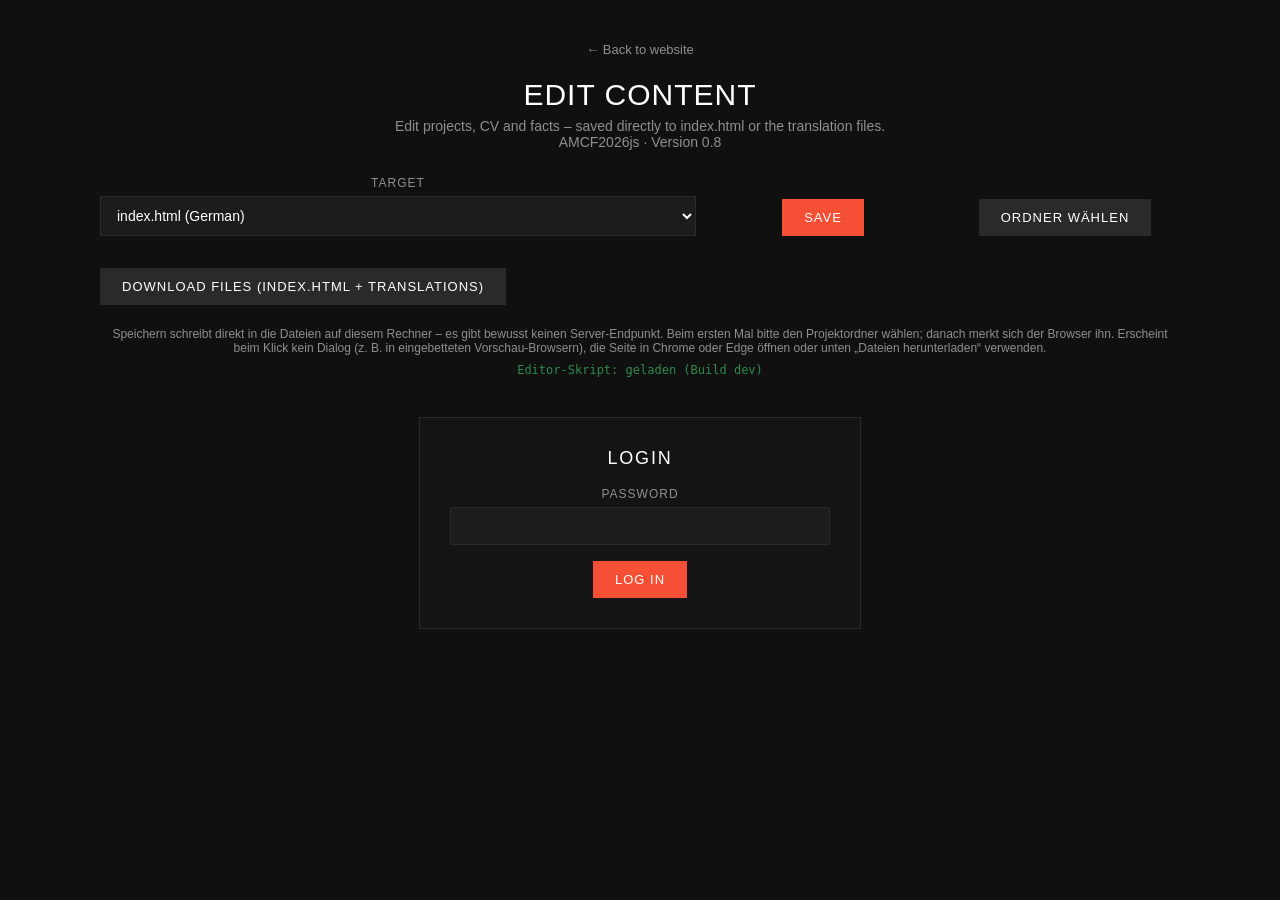
<file: admin-content.html>
<!DOCTYPE html>
<html lang="de">
<head>
<meta charset="utf-8">
<meta name="viewport" content="width=device-width, initial-scale=1">
<meta name="version" content="0.8">
<title>Inhalte bearbeiten – AMCF</title>
<link rel="stylesheet" href="css/style.css?v=17">
<script src="js/i18n.de.js?v=6"></script>
<script src="js/i18n.de-ch.js?v=7"></script>
<script src="js/i18n.en.js?v=7"></script>
<script src="js/i18n.es.js?v=7"></script>
<script src="js/i18n.gl.js?v=7"></script>
<script src="js/i18n.pt.js?v=7"></script>
<script src="js/i18n.js?v=4"></script>
<style>
.ac-wrap{max-width:1080px;margin:0 auto;padding:40px 24px 80px;}
.ac-head{text-align:center;margin-bottom:26px;}
.ac-head h1{font-family:'Oswald',sans-serif;font-size:30px;color:#fff;text-transform:uppercase;letter-spacing:1px;margin:0 0 6px;}
.ac-head p{font-size:14px;color:#8f8f8f;margin:0;}
.ac-bar{display:flex;flex-wrap:wrap;gap:12px;align-items:flex-end;margin-bottom:22px;}
.ac-bar .admin-field{margin:0;min-width:230px;}
.ac-tabs{display:flex;gap:0;border-bottom:1px solid #2a2a2b;margin-bottom:22px;flex-wrap:wrap;}
.ac-tab{background:none;border:none;border-bottom:2px solid transparent;color:#8f8f8f;font-family:'Oswald',sans-serif;font-size:14px;text-transform:uppercase;letter-spacing:1px;padding:12px 20px;cursor:pointer;}
.ac-tab.on{color:#f54f36;border-bottom-color:#f54f36;}
.ac-item{background:#141414;border:1px solid #2a2a2b;padding:20px;margin-bottom:16px;}
.ac-item-head{display:flex;justify-content:space-between;align-items:center;gap:12px;margin-bottom:14px;border-bottom:1px solid #2a2a2b;padding-bottom:10px;}
.ac-item-head h3{font-family:'Oswald',sans-serif;font-size:16px;color:#fff;text-transform:uppercase;letter-spacing:1px;margin:0;}
.ac-msg{margin-top:14px;padding:12px 14px;font-size:14px;display:none;}
.ac-msg.ok{background:#14301a;border:1px solid #2f6b3d;color:#9bd0a5;display:block;}
.ac-msg.err{background:#301414;border:1px solid #6b2f2f;color:#ffb0a5;display:block;}
.ac-msg.info{background:#152436;border:1px solid #2f4a6b;color:#a9c8ff;display:block;}
.ac-hint{font-size:12px;color:#8f8f8f;margin:0 0 18px;}
.ac-ro{font-size:11px;color:#8f8f8f;font-weight:normal;text-transform:none;letter-spacing:0;}
.admin-field input[readonly]{background:#1b1b1d;color:#b9b9b9;cursor:not-allowed;}
.ac-build{font-size:12px;color:#8f8f8f;text-align:center;margin:-10px 0 20px;font-family:Menlo,Consolas,monospace;}
.ac-build.ok{color:#2f8b4a;}
.ac-build.bad{color:#ff6a52;font-weight:bold;}
.ac-imgs input[type=file]{font-size:12px;color:#8f8f8f;margin-top:6px;}
.ac-imgrow{display:flex;gap:8px;margin-bottom:6px;}
.ac-imgrow input[type=text]{flex:1;}
.ac-imgrow .admin-btn{flex:0 0 auto;padding:8px 14px;}
.ac-bg-field{margin:0 0 18px;}
.ac-bg-field input[type=file]{display:block;font-size:12px;color:#8f8f8f;margin-top:8px;}
.ac-slide-header-editor{display:grid;grid-template-columns:minmax(240px,38%) minmax(0,1fr);gap:20px;align-items:start;}
.ac-slide-image-column{min-width:0;}
.ac-slide-preview{display:block;width:100%;aspect-ratio:16/9;object-fit:cover;object-position:center;border:1px solid #444;background:#1c1c1d;}
.ac-slide-preview[hidden]{display:none;}
.ac-about-form{display:grid;gap:14px;}
.ac-about-row{display:grid;grid-template-columns:minmax(180px,260px) minmax(0,1fr);gap:20px;align-items:start;}
.ac-about-row>label{font-size:12px;text-transform:uppercase;letter-spacing:1px;color:#8f8f8f;padding-top:10px;}
.ac-about-value input,.ac-about-value textarea,.ac-about-skill-inputs input{width:100%;box-sizing:border-box;background:#1c1c1d;border:1px solid #2a2a2b;color:#fff;padding:10px 12px;font-size:14px;font-family:'Open Sans',sans-serif;}
.ac-about-value textarea{min-height:110px;resize:vertical;}
.ac-about-heading{grid-column:1/-1;font-family:'Oswald',sans-serif;font-size:16px;color:#fff;text-transform:uppercase;letter-spacing:1px;margin:18px 0 0;padding-bottom:8px;border-bottom:1px solid #2a2a2b;}
.ac-about-skills{display:grid;gap:12px;}
.ac-about-skill-inputs{display:grid;grid-template-columns:minmax(0,1fr) auto 110px;gap:10px;align-items:center;}
.ac-about-level-label{font-size:11px;text-transform:uppercase;letter-spacing:.5px;color:#8f8f8f;}
.ac-service-actions{display:flex;align-items:center;gap:10px;margin-bottom:18px;font-size:12px;color:#8f8f8f;}
.ac-service-actions button:disabled{opacity:.45;cursor:not-allowed;}
@media(max-width:640px){.ac-about-row{grid-template-columns:1fr;gap:6px}.ac-about-row>label{padding-top:0}.ac-about-skill-inputs{grid-template-columns:minmax(0,1fr) 90px}.ac-about-level-label{grid-column:2;grid-row:1}.ac-slide-header-editor{grid-template-columns:1fr}.ac-slide-preview{max-width:420px}}
</style>
</head>
<body class="admin-page">
<div class="ac-wrap">

	<a href="index.html" class="admin-back">&larr; <span data-i18n="admin.back">Zur&uuml;ck zur Website</span></a>

	<div class="ac-head">
		<h1 data-i18n="admin.heading">Inhalte bearbeiten</h1>
		<p data-i18n="admin.resumeHelp">Projekte, Lebenslauf und Fakten &ndash; gespeichert wird direkt in <code>index.html</code> bzw. in die &Uuml;bersetzungsdateien.</p>
		<p class="ac-version">AMCF2026js &middot; Version 0.8</p>
	</div>

	<div class="ac-bar">
		<div class="admin-field" style="flex:1">
			<label for="acTarget" data-i18n="admin.target">Bereich</label>
			<select id="acTarget">
				<option value="source" data-i18n="admin.sourceFile">index.html (Deutsch)</option>
				<option value="de-ch">Deutsch (Schweiz)</option>
				<option value="en">English</option>
				<option value="es">Espa&ntilde;ol</option>
				<option value="gl">Galego</option>
				<option value="pt">Portugu&ecirc;s</option>
			</select>
		</div>
		<div class="admin-field" style="flex:0 0 auto">
			<label>&nbsp;</label>
			<button type="button" class="admin-btn" id="acSave" data-i18n="admin.save" disabled>Speichern</button>
		</div>
		<div class="admin-field" style="flex:0 0 auto">
			<label>&nbsp;</label>
			<button type="button" class="admin-btn ghost" id="acFolder">Ordner wählen</button>
		</div>
		<div class="admin-field" style="flex:0 0 auto">
			<label>&nbsp;</label>
			<button type="button" class="admin-btn ghost" id="acDownload" data-i18n="admin.downloadFile" disabled>Dateien herunterladen</button>
		</div>
	</div>

	<p class="ac-hint" id="acFolderHint">Speichern schreibt direkt in die Dateien auf diesem Rechner &ndash; es gibt bewusst
		keinen Server-Endpunkt. Beim ersten Mal bitte den Projektordner wählen; danach merkt sich der Browser ihn.
		Erscheint beim Klick kein Dialog (z.&nbsp;B. in eingebetteten Vorschau-Browsern), die Seite in Chrome oder Edge
		öffnen oder unten &bdquo;Dateien herunterladen&ldquo; verwenden.</p>

	<div id="acBuild" class="ac-build">Editor-Skript: wird geladen &hellip;</div>

	<!-- Meldungen stehen direkt unter dem Build-Hinweis, damit sie oben sichtbar sind.
	     Bewusst außerhalb von #acApp: vor dem Login ist die App versteckt. -->
	<div class="ac-msg" id="acMsg"></div>

<div id="acLogin" class="admin-login">
		<h2 data-i18n="admin.login">Anmeldung</h2>
		<div class="admin-field">
			<label for="acPw" data-i18n="admin.password">Passwort</label>
			<input type="password" id="acPw">
		</div>
		<button type="button" class="admin-btn" id="acLoginBtn" data-i18n="admin.loginBtn">Anmelden</button>
		<div class="ac-msg" id="acLoginMsg"></div>
	</div>

	<div id="acApp" class="admin-hidden">
		<p class="ac-hint" id="acHint"></p>

		<div class="ac-tabs">
			<button type="button" class="ac-tab on" data-panel="projects" data-i18n="port.head">Portfolio</button>
			<button type="button" class="ac-tab" data-panel="jobs" data-i18n="admin.resume">Lebenslauf</button>
			<button type="button" class="ac-tab" data-panel="facts" data-i18n="admin.factsSection">Fakten</button>
			<button type="button" class="ac-tab" data-panel="backgrounds" data-i18n="admin.backgroundsSection">Hintergründe</button>
			<button type="button" class="ac-tab" data-panel="about" data-i18n="admin.aboutSection">Über mich</button>
			<button type="button" class="ac-tab" data-panel="services" data-i18n="admin.servicesSection">Meine Kenntnisse</button>
		</div>

		<div id="acPanelProjects"></div>
		<div id="acPanelJobs" class="admin-hidden"></div>
		<div id="acPanelFacts" class="admin-hidden"></div>
		<div id="acPanelBackgrounds" class="admin-hidden"></div>
		<div id="acPanelAbout" class="admin-hidden"></div>
		<div id="acPanelServices" class="admin-hidden"></div>
	</div>

</div>

<script>
function markBad(what) {
  var b = document.getElementById('acBuild');
  if (b) { b.className = 'ac-build bad'; b.textContent = 'Editor-Skript ' + what + ' — bitte Seite neu laden (Strg+F5).'; }
}
</script>
<script src="js/amcf-content.js?v=10"
        onerror="markBad('js/amcf-content.js nicht geladen (404?)')"></script>
<script>
// Make any uncaught error visible instead of only in the console, and report
// scripts or stylesheets that failed to load (those fire no JS error at all).
window.addEventListener('error', function (e) {
  var el = e.target;
  if (el && el.tagName === 'SCRIPT') { markBad(el.getAttribute('src') + ' nicht geladen (404?)'); return; }
  if (el && el.tagName === 'LINK') { markBad(el.getAttribute('href') + ' nicht geladen (404?)'); return; }
  var m = document.getElementById('acMsg');
  if (m && (!e.message || m.textContent.indexOf(e.message) === -1)) {
    m.className = 'ac-msg err';
    m.textContent = 'Fehler: ' + (e.message || 'unknown') + (e.filename ? ' (' + e.filename + ':' + e.lineno + ')' : '');
  }
}, true);
window.addEventListener('unhandledrejection', function (e) {
  var m = document.getElementById('acMsg');
  if (m) { m.className = 'ac-msg err'; m.textContent = 'Fehler: ' + (e.reason && e.reason.message ? e.reason.message : e.reason); }
});
</script>
<script src="js/admin-content.js?v=14"
        onerror="markBad('js/admin-content.js nicht geladen (404?)')"></script>
</body>
</html>
</file>
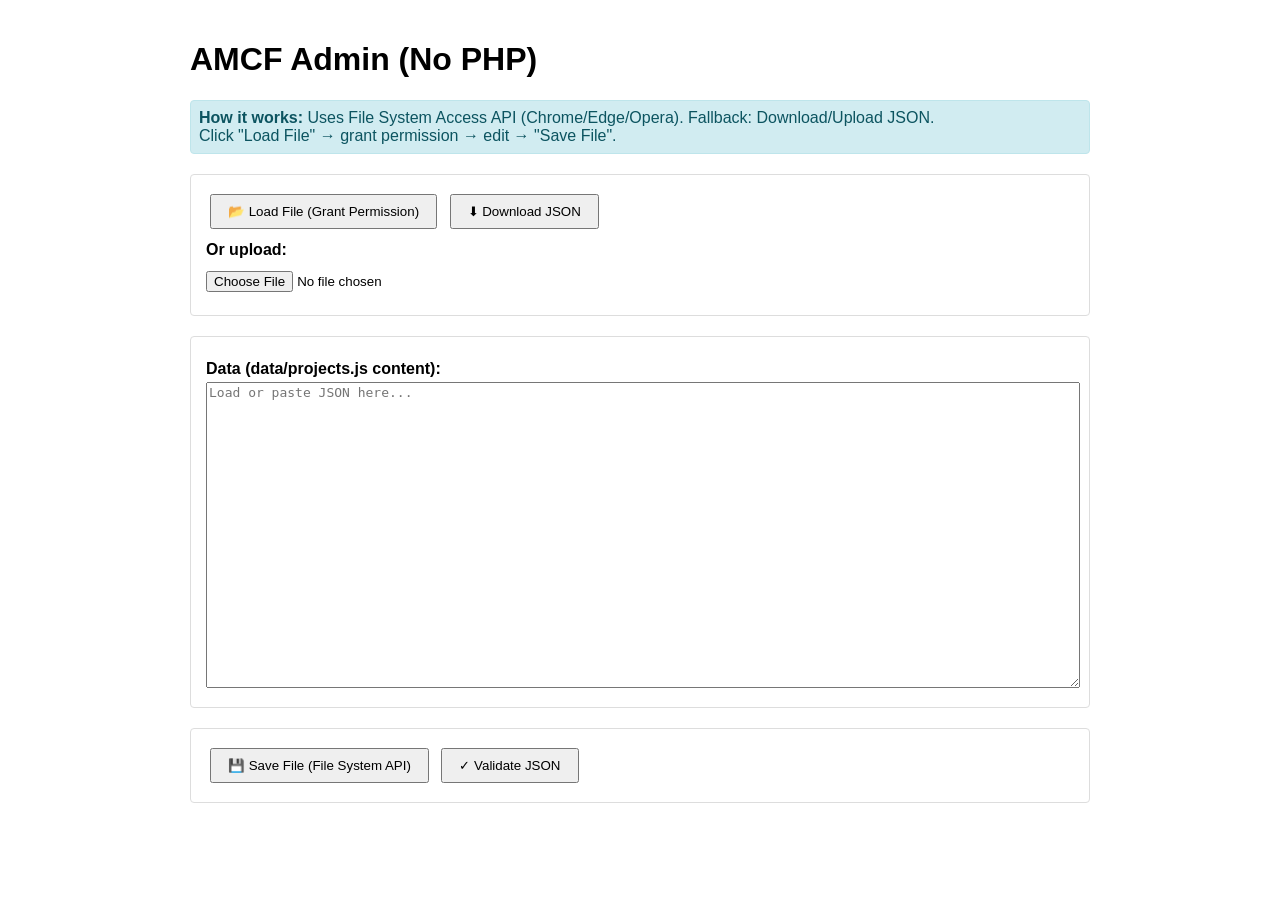
<file: admin-no-php.html>
<!-- admin-no-php.html -->
<!DOCTYPE html>
<html lang="de">
<head>
<meta charset="UTF-8">
<title>AMCF Admin (No PHP)</title>
<style>
  body{font-family:sans-serif;padding:20px;max-width:900px;margin:0 auto}
  .btn{padding:8px 16px;margin:4px;cursor:pointer}
  .section{margin:20px 0;padding:15px;border:1px solid #ddd;border-radius:4px}
  textarea{width:100%;height:300px;font-family:monospace;font-size:13px}
  label{display:block;margin:8px 0 4px;font-weight:bold}
  input[type=file]{margin:8px 0}
  .status{padding:8px;margin:8px 0;border-radius:4px}
  .success{background:#d4edda;color:#155724;border:1px solid #c3e6cb}
  .error{background:#f8d7da;color:#721c24;border:1px solid #f5c6cb}
  .info{background:#d1ecf1;color:#0c5460;border:1px solid #bee5eb}
</style>
</head>
<body>
<h1>AMCF Admin (No PHP)</h1>

<div class="status info">
  <strong>How it works:</strong> Uses File System Access API (Chrome/Edge/Opera). 
  Fallback: Download/Upload JSON. 
  <br>Click "Load File" → grant permission → edit → "Save File".
</div>

<div class="section">
  <button class="btn" onclick="loadFile()">📂 Load File (Grant Permission)</button>
  <button class="btn" onclick="downloadJSON()">⬇ Download JSON</button>
  <label>Or upload:</label>
  <input type="file" id="fileInput" accept=".js,.json" onchange="handleUpload(event)">
</div>

<div class="section">
  <label>Data (data/projects.js content):</label>
  <textarea id="jsonEditor" spellcheck="false" placeholder="Load or paste JSON here..."></textarea>
</div>

<div class="section">
  <button class="btn" onclick="saveFile()">💾 Save File (File System API)</button>
  <button class="btn" onclick="validateJSON()">✓ Validate JSON</button>
  <div id="status"></div>
</div>

<script>
// File System Access API handle
let fileHandle = null;

async function loadFile() {
  try {
    if (!('showOpenFilePicker' in window)) {
      showStatus('File System API not supported. Use Download/Upload.', 'error');
      return;
    }
    [fileHandle] = await window.showOpenFilePicker({
      types: [{ description: 'JS/JSON files', accept: { 'application/javascript': ['.js'], 'application/json': ['.json'] } }]
    });
    const file = await fileHandle.getFile();
    const text = await file.text();
    document.getElementById('jsonEditor').value = text;
    showStatus('File loaded. Edit and click "Save File".', 'success');
  } catch (e) {
    if (e.name !== 'AbortError') showStatus('Error: ' + e.message, 'error');
  }
}

function downloadJSON() {
  const text = document.getElementById('jsonEditor').value;
  if (!text.trim()) return showStatus('Nothing to download.', 'error');
  try { JSON.parse(text); } catch (e) { return showStatus('Invalid JSON: ' + e.message, 'error'); }
  const blob = new Blob([text], { type: 'application/javascript' });
  const url = URL.createObjectURL(blob);
  const a = document.createElement('a');
  a.href = url; a.download = 'projects.js';
  a.click(); URL.revokeObjectURL(url);
  showStatus('Downloaded projects.js', 'success');
}

function handleUpload(e) {
  const file = e.target.files[0];
  if (!file) return;
  const reader = new FileReader();
  reader.onload = e => {
    document.getElementById('jsonEditor').value = e.target.result;
    showStatus('File uploaded. Edit and save.', 'success');
  };
  reader.readAsText(file);
}

async function saveFile() {
  const text = document.getElementById('jsonEditor').value;
  if (!text.trim()) return showStatus('Nothing to save.', 'error');
  try { JSON.parse(text); } catch (e) { return showStatus('Invalid JSON: ' + e.message, 'error'); }
  
  if (fileHandle) {
    try {
      const writable = await fileHandle.createWritable();
      await writable.write(text);
      await writable.close();
      showStatus('File saved via File System API!', 'success');
      return;
    } catch (e) {
      showStatus('File System API save failed: ' + e.message + '. Falling back to download.', 'error');
    }
  }
  // Fallback
  downloadJSON();
}

function validateJSON() {
  const text = document.getElementById('jsonEditor').value;
  try { JSON.parse(text); showStatus('Valid JSON', 'success'); }
  catch (e) { showStatus('Invalid JSON: ' + e.message, 'error'); }
}

function showStatus(msg, type) {
  const el = document.getElementById('status');
  el.textContent = msg;
  el.className = 'status ' + type;
}
</script>
</body>
</html>
</file>
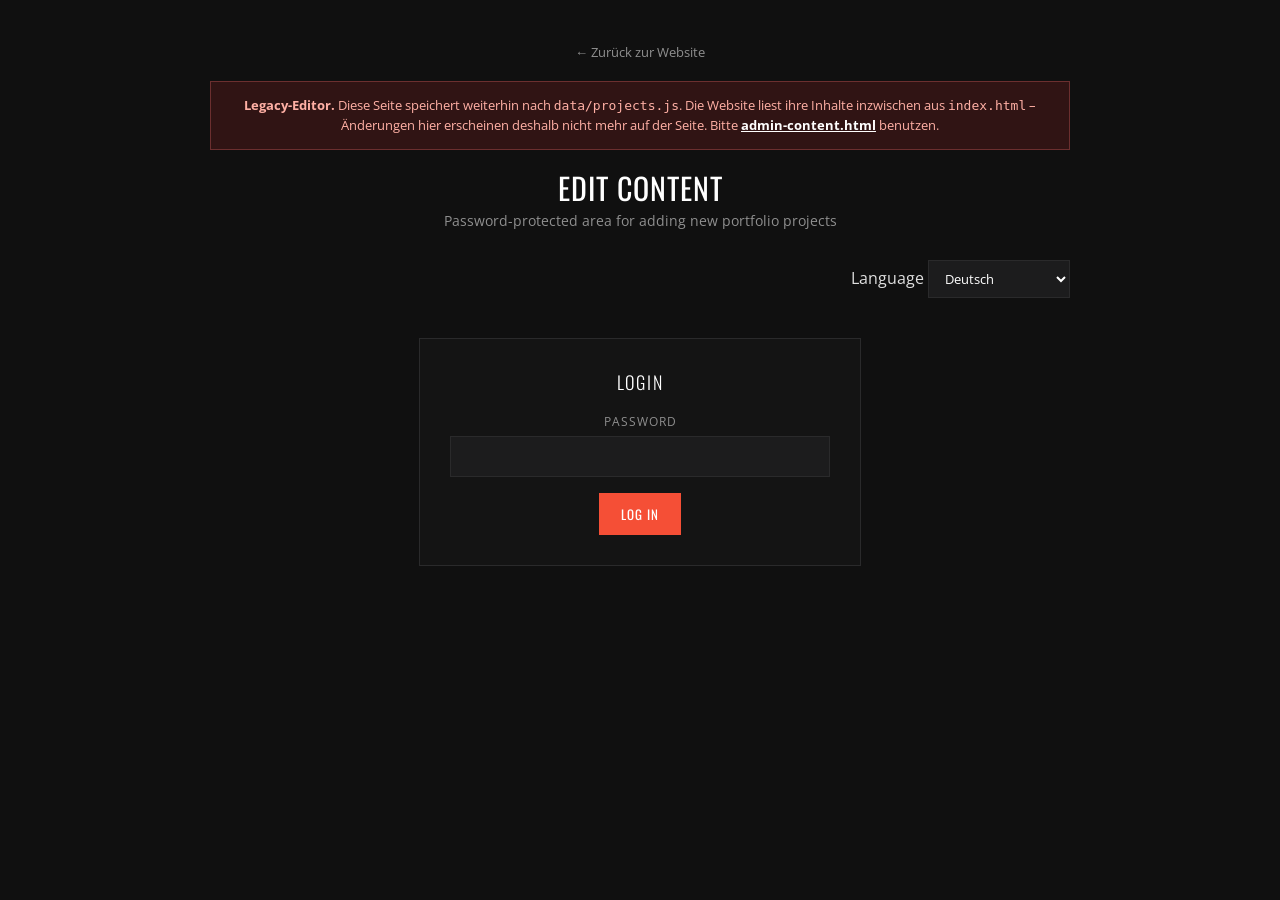
<file: admin.html>
<!DOCTYPE HTML>
<html lang="de">
<head>
	<meta charset="UTF-8">
	<title>AMCF - Projektverwaltung</title>
	<link rel="icon" type="image/svg+xml" href="images/favicon.svg">
	<link rel="shortcut icon" href="images/favicon.ico">
	<meta name="viewport" content="width=device-width, initial-scale=1.0">
	<link href="https://fonts.googleapis.com/css?family=Oswald:400,700|Open+Sans:400,300" rel="stylesheet">
	<link rel="stylesheet" href="css/style.css" type="text/css" media="screen">
	<style>
		.admin-page{background:#101010;color:#e0e0e0;min-height:100vh;font-family:'Open Sans',sans-serif;}
		.admin-wrap{max-width:860px;margin:0 auto;padding:40px 20px 60px;}
		.admin-legacy{background:#301414;border:1px solid #6b2f2f;color:#ffb0a5;padding:14px 16px;margin-bottom:20px;font-size:13px;line-height:1.5;}
		.admin-legacy a{color:#fff;font-weight:bold;}
		.admin-head{text-align:center;margin-bottom:30px;}
		.admin-head h1{font-family:'Oswald',sans-serif;font-size:30px;color:#fff;text-transform:uppercase;letter-spacing:1px;margin:0 0 6px;}
		.admin-head p{font-size:14px;color:#8f8f8f;margin:0;}
		.admin-login{max-width:380px;margin:40px auto;background:#141414;border:1px solid #2a2a2b;padding:30px;}
		.admin-login h2{font-family:'Oswald',sans-serif;font-size:18px;color:#fff;text-transform:uppercase;margin:0 0 18px;}
		.admin-lang{margin-bottom:20px;text-align:right;}
		.admin-lang select{background:#1c1c1d;border:1px solid #2a2a2b;color:#fff;padding:8px 12px;font-family:'Open Sans',sans-serif;}
		.admin-field{margin-bottom:16px;}
		.admin-field label{display:block;font-size:12px;text-transform:uppercase;letter-spacing:1px;color:#8f8f8f;margin-bottom:6px;}
		.admin-field input[type=password],.admin-field input[type=text],.admin-field input[type=url],.admin-field input[type=date],.admin-field select,.admin-field textarea{
			width:100%;box-sizing:border-box;background:#1c1c1d;border:1px solid #2a2a2b;color:#fff;padding:10px 12px;font-size:14px;font-family:'Open Sans',sans-serif;}
		.admin-field textarea{min-height:110px;resize:vertical;}
		.admin-btn{display:inline-block;background:#f54f36;color:#fff;border:none;font-family:'Oswald',sans-serif;font-size:13px;text-transform:uppercase;letter-spacing:1px;padding:11px 22px;cursor:pointer;}
		.admin-btn:hover{background:#d83e26;}
		.admin-btn.ghost{background:#2a2a2b;color:#fff;}
		.admin-btn.ghost:hover{background:#3a3a3b;}
		.admin-error{display:none;background:#5c1f17;color:#ffc6bd;border:1px solid #8a2f22;padding:10px 14px;font-size:13px;margin-bottom:16px;}
		.admin-hidden{display:none;}
		.admin-export{margin-top:26px;background:#141414;border:1px solid #2a2a2b;padding:20px;}
		.admin-export h3{font-family:'Oswald',sans-serif;font-size:15px;color:#fff;text-transform:uppercase;margin:0 0 8px;}
		.admin-export pre{background:#1c1c1d;color:#9bd0a5;border:1px solid #2a2a2b;padding:12px;font-size:12px;line-height:1.5;white-space:pre-wrap;word-break:break-all;max-height:280px;overflow:auto;}
		.admin-list{margin-top:16px;}
		.admin-list-item{display:flex;align-items:center;justify-content:space-between;background:#141414;border:1px solid #2a2a2b;padding:10px 14px;margin-bottom:8px;font-size:14px;}
		.admin-list-item span{color:#fff;}
		.admin-list-item .del{cursor:pointer;color:#f54f36;font-size:13px;border:none;background:none;font-family:'Oswald',sans-serif;text-transform:uppercase;margin-left:10px;}
		.admin-list-item .del:hover{color:#ff6a52;}
		.admin-list-item .edit{cursor:pointer;color:#c9a84b;font-size:13px;border:none;background:none;font-family:'Oswald',sans-serif;text-transform:uppercase;}
		.admin-list-item .edit:hover{color:#e6c66a;}
		.admin-list-item .hidden-tag{color:#5f6b5f;font-size:12px;font-style:italic;margin-left:10px;}
		.admin-grid{display:grid;grid-template-columns:1fr 1fr;gap:14px;}
		.admin-grid .full{grid-column:1 / -1;}
		.admin-subhead{font-family:'Oswald',sans-serif;font-size:15px;color:#fff;text-transform:uppercase;margin:26px 0 10px;}
		.admin-job-box{background:#141414;border:1px solid #2a2a2b;padding:14px;margin-bottom:14px;}
		.admin-back{display:inline-block;margin:0 0 20px;color:#8f8f8f;font-size:13px;text-decoration:none;}
		.admin-back:hover{color:#fff;}
		.jmx{position:relative;display:inline-block;margin:0 8px 8px 0;}
		.jmx img{display:block;width:120px;height:80px;object-fit:cover;border:1px solid #2a2a2b;background:#1c1c1d;}
		.jmx-del{position:absolute;top:2px;right:2px;width:22px;height:22px;border:none;background:#f54f36;color:#fff;cursor:pointer;font-size:14px;line-height:1;border-radius:2px;}
		.jmx-del:hover{background:#d83e26;}
	</style>
</head>
<body class="admin-page">
	<div class="admin-wrap">
		<a href="index.html" class="admin-back">&larr; Zur&uuml;ck zur Website</a>

		<div class="admin-legacy">
			<strong>Legacy-Editor.</strong> Diese Seite speichert weiterhin nach <code>data/projects.js</code>.
			Die Website liest ihre Inhalte inzwischen aus <code>index.html</code> &ndash; &Auml;nderungen hier
			erscheinen deshalb nicht mehr auf der Seite. Bitte
			<a href="admin-content.html">admin-content.html</a> benutzen.
		</div>

		<div class="admin-head">
			<h1 data-i18n="admin.heading">Projektverwaltung</h1>
			<p data-i18n="admin.subtitle">Passwortgesch&uuml;tzter Bereich zum Hinzuf&uuml;gen neuer Portfolio-Projekte</p>
		</div>

		<div class="admin-lang">
			<label for="adminLang" data-i18n="admin.language">Sprache:</label>
			<select id="adminLang">
				<option value="de">Deutsch</option>
				<option value="de-ch">Schwiizerd&uuml;tsch</option>
				<option value="en">English</option>
				<option value="es">Espa&ntilde;ol</option>
				<option value="gl">Galego</option>
				<option value="pt">Portugu&ecirc;s</option>
			</select>
		</div>

		<!-- Login -->
		<div id="adminLogin" class="admin-login">
			<h2 data-i18n="admin.login">Anmeldung</h2>
			<div id="adminError" class="admin-error"></div>
			<div class="admin-field">
				<label for="pw" data-i18n="admin.password">Passwort</label>
				<input type="password" id="pw" autocomplete="current-password">
			</div>
			<button type="button" class="admin-btn" id="loginBtn" data-i18n="admin.loginBtn">Anmelden</button>
		</div>

		<!-- Form -->
		<div id="adminApp" class="admin-hidden">
			<div id="saveMsg" class="admin-error" style="background:#1c3a20;color:#b7e6c0;border-color:#2a5c35;"></div>

			<!-- Project form (hidden by default, shown via "New Project" button) -->
			<div id="projectForm" class="admin-hidden">
				<h2 id="formTitle" style="font-family:'Oswald',sans-serif;font-size:18px;color:#fff;text-transform:uppercase;margin:0 0 18px;" data-i18n="admin.newProject">Neues Projekt</h2>
				<div class="admin-field" style="text-align:right;margin-bottom:10px;">
					<button type="button" class="admin-btn ghost" id="closeProjectFormBtn" data-i18n="admin.cancel">Schließen</button>
				</div>
				<input type="hidden" id="editIndex" value="">

				<div class="admin-field">
					<label for="pName" data-i18n="admin.projectName">Projektname</label>
					<input type="text" id="pName" placeholder="z.B. Meine Webseite GmbH">
				</div>

			<div class="admin-field">
				<label for="pCategory" data-i18n="admin.category">Kategorie (Filter)</label>
				<select id="pCategory">
					<option value="category_1" data-i18n="admin.cat.web">Web</option>
					<option value="category_2" data-i18n="admin.cat.ecommerce">eCommerce</option>
					<option value="category_3" data-i18n="admin.cat.branding">Branding</option>
					<option value="category_4" data-i18n="admin.cat.video">Video</option>
					<option value="category_1" data-i18n="admin.cat.other">Andere (Web)</option>
				</select>
			</div>

			<div class="admin-field">
				<label for="pTags" data-i18n="admin.tags">Tags (durch / getrennt)</label>
				<input type="text" id="pTags" placeholder="z.B. web / design">
			</div>

			<div class="admin-field">
				<label for="pImageUrl" data-i18n="admin.imageUrl">Bild-URL (alternativ zu Upload)</label>
				<input type="url" id="pImageUrl" placeholder="https://…/image.png">
			</div>

			<div class="admin-field">
				<label for="pImageFile" data-i18n="admin.projectImageUpload">Oder Bild hochladen</label>
				<input type="file" id="pImageFile" accept="image/*">
			</div>

			<div class="admin-field">
				<label for="pDesc" data-i18n="admin.projectDescription">Beschreibung</label>
				<textarea id="pDesc" placeholder="Kurzbeschreibung des Projekts"></textarea>
			</div>

			<div class="admin-field">
				<label for="pClient" data-i18n="admin.client">Kunde</label>
				<input type="text" id="pClient" placeholder="z.B. Muster GmbH">
			</div>

			<div class="admin-field">
				<label for="pDate" data-i18n="admin.year">Jahr</label>
				<input type="text" id="pDate" placeholder="z.B. 2024">
			</div>

			<div class="admin-field">
				<label for="pUrl" data-i18n="admin.projectLink">Projekt-Link</label>
				<input type="url" id="pUrl" placeholder="https://projekt-seite.ch">
			</div>

			<div class="admin-field">
				<button type="button" class="admin-btn" id="addBtn" data-i18n="admin.addProject">Projekt hinzufügen</button>
				<button type="button" class="admin-btn ghost" id="cancelEditBtn" data-i18n="admin.cancel">Abbrechen</button>
			</div>
		</div>

		<!-- New Project button (shows the form) -->
		<div class="admin-field" style="margin-top:20px;">
			<button type="button" class="admin-btn" id="newProjectBtn" data-i18n="admin.newProject">Neues Projekt</button>
		</div>

		<!-- existing projects -->
			<div class="admin-list" id="existingList"></div>

			<!-- existing local projects -->
			<div class="admin-list" id="localList"></div>

<!-- ===== Lebenslauf ===== -->
			<div id="resumeApp">
				<h2 class="admin-subhead" style="font-size:18px;margin-top:36px;" data-i18n="admin.resume">Lebenslauf</h2>

				<div id="resumeFacts">
					<h3 class="admin-subhead" data-i18n="admin.factsSection">Fakten (&uuml;ber mich)</h3>
					<div class="admin-grid">
						<div class="admin-field"><label for="rf-name" data-i18n="admin.facts.name">Name</label><input type="text" id="rf-name"></div>
						<div class="admin-field"><label for="rf-street" data-i18n="admin.facts.street">Strasse / Hausnr.</label><input type="text" id="rf-street"></div>
						<div class="admin-field"><label for="rf-address2" data-i18n="admin.facts.address2">PLZ / Ort</label><input type="text" id="rf-address2"></div>
						<div class="admin-field"><label for="rf-web" data-i18n="admin.facts.web">Web</label><input type="text" id="rf-web"></div>
						<div class="admin-field"><label for="rf-email" data-i18n="admin.facts.email">Email</label><input type="text" id="rf-email"></div>
						<div class="admin-field"><label for="rf-tel" data-i18n="admin.facts.tel">Telefon</label><input type="text" id="rf-tel"></div>
						<div class="admin-field"><label for="rf-nationV" data-i18n="admin.facts.nation">Nationalit&auml;t</label><input type="text" id="rf-nationV"></div>
						<div class="admin-field"><label for="rf-birthV" data-i18n="admin.facts.birth">Geburtsdatum</label><input type="text" id="rf-birthV"></div>
						<div class="admin-field"><label for="rf-licenseV" data-i18n="admin.facts.license">F&uuml;hrerschein</label><input type="text" id="rf-licenseV"></div>
						<div class="admin-field"><label for="rf-civilV" data-i18n="admin.facts.civil">Zivilstand</label><input type="text" id="rf-civilV"></div>
						<div class="admin-field"><label for="rf-permitV" data-i18n="admin.facts.permit">Ausl&auml;nderausweiss</label><input type="text" id="rf-permitV"></div>
						<div class="admin-field"><label>&nbsp;</label><button type="button" class="admin-btn" id="saveFactsBtn" data-i18n="admin.saveFacts">Fakten speichern</button>
							<button type="button" class="admin-btn ghost" id="resetFactsBtn" data-i18n="admin.resetFacts">Fakten zur&uuml;cksetzen</button></div>
					</div>
				</div>

				<h3 class="admin-subhead" data-i18n="admin.resumeEntries">Lebenslauf-Eintr&auml;ge</h3>
				<p style="font-size:12px;color:#8f8f8f;margin:0 0 12px;" data-i18n="admin.resumeHelp">Hier kannst du Titel, Zeitraum und Beschreibungstexte der 11 Eintr&auml;ge &auml;ndern und neue Eintr&auml;ge hinzuf&uuml;gen. Neue Eintr&auml;ge erscheinen oben.</p>
				<div class="admin-field"><button type="button" class="admin-btn" id="addJobBtn" data-i18n="admin.addEntry">Neuer Eintrag (oben)</button></div>
				<div id="resumeJobList"></div>

				<div id="resumeJobEdit" class="admin-job-box admin-hidden">
					<h3 class="admin-subhead" id="jobEditTitle" data-i18n="admin.editEntry">Eintrag bearbeiten</h3>
					<div class="admin-field"><label for="rj-date" data-i18n="admin.period">Zeitraum</label><input type="text" id="rj-date"></div>
					<div class="admin-field"><label for="rj-title" data-i18n="admin.title">Titel</label><input type="text" id="rj-title"></div>
					<div class="admin-field"><label for="rj-text" data-i18n="admin.resumeDescription">Beschreibung (HTML erlaubt)</label><textarea id="rj-text"></textarea></div>
					<div class="admin-field">
						<label for="rj-imgs" data-i18n="admin.images">Bilder (URL, dann &plus; klicken &ndash; oder weiter unten hochladen)</label>
						<div style="display:flex;gap:8px;">
							<input type="text" id="rj-imgs" placeholder="https://…/bild.jpg">
							<button type="button" class="admin-btn" id="rj-imgs-add" style="white-space:nowrap;flex:0 0 auto;" data-i18n="admin.addImage">+ Hinzuf&uuml;gen</button>
						</div>
					</div>
					<div class="admin-field"><label for="rj-imgfiles" data-i18n="admin.resumeImageUpload">Bilder hochladen (mehrfach m&ouml;glich)</label><input type="file" id="rj-imgfiles" accept="image/*" multiple></div>
					<div id="rj-preview"></div>
					<div class="admin-field"><label for="rj-l1" data-i18n="admin.item1">Aufz&auml;hlung Punkt 1</label><input type="text" id="rj-l1"></div>
					<div class="admin-field"><label for="rj-l2" data-i18n="admin.item2">Aufz&auml;hlung Punkt 2</label><input type="text" id="rj-l2"></div>
					<div class="admin-field"><label for="rj-l3" data-i18n="admin.item3">Aufz&auml;hlung Punkt 3</label><input type="text" id="rj-l3"></div>
					<div class="admin-field"><label for="rj-l4" data-i18n="admin.item4">Aufz&auml;hlung Punkt 4</label><input type="text" id="rj-l4"></div>
					<div class="admin-field"><label for="rj-l5" data-i18n="admin.item5">Aufz&auml;hlung Punkt 5</label><input type="text" id="rj-l5"></div>
					<div class="admin-field"><label for="rj-l6" data-i18n="admin.item6">Aufz&auml;hlung Punkt 6</label><input type="text" id="rj-l6"></div>
					<div class="admin-field"><label for="rj-l7" data-i18n="admin.item7">Aufz&auml;hlung Punkt 7</label><input type="text" id="rj-l7"></div>
					<div>
						<button type="button" class="admin-btn" id="saveJobBtn" data-i18n="admin.saveEntry">Eintrag speichern</button>
						<button type="button" class="admin-btn ghost" id="cancelJobBtn" data-i18n="admin.cancel">Abbrechen</button>
					</div>
				</div>
			</div>
			<!-- ===== Ende Lebenslauf ===== -->

			<!-- export -->
			<div class="admin-export">
				<h3 data-i18n="admin.publish">Ver&ouml;ffentlichen (f&uuml;r alle Besucher)</h3>
				<p style="font-size:12px;color:#8f8f8f;margin:0 0 10px;" data-i18n="admin.publishInfo">Jede gespeicherte &Auml;nderung wird automatisch &uuml;ber <code>save.php</code> in <code>data/projects.js</code> auf dem Server geschrieben &ndash; alle Besucher sehen sie beim n&auml;chsten Seitenaufruf. (Voraussetzung: PHP-Hosting, z. B. Apache/XAMPP. Funktioniert nicht auf rein statischen Hosts wie GitHub Pages.)</p>
				<p style="font-size:12px;color:#8f8f8f;margin:0 0 10px;" data-i18n="admin.publishFallback">Falls die automatische Speicherung fehlschl&auml;gt (Meldung im Admin), lade die Datei manuell herunter und ersetze <code>2026/data/projects.js</code>.</p>
				<button type="button" class="admin-btn" id="dlDataBtn" data-i18n="admin.downloadFile">Datei data/projects.js herunterladen (Fallback)</button>
				<h3 style="margin-top:24px;" data-i18n="admin.exportCode">Export-Code (f&uuml;r die W&ouml;rterb&uuml;cher)</h3>
				<button type="button" class="admin-btn ghost" id="genCodeBtn" data-i18n="admin.generateCode">Code erzeugen</button>
				<pre id="exportCode" class="dis-block" style="margin-top:12px;display:none;"></pre>
				<p style="font-size:12px;color:#8f8f8f;margin:10px 0 0;" data-i18n="admin.exportInfo">Alternativ: Kopiere diesen Code in jedes <code>js/i18n.*.js</code> in das <code>port.items</code>-Array, damit das Projekt dauerhaft f&uuml;r alle Besucher erscheint (siehe Kommentar im Code).</p>
			</div>
			<!-- export -->
		</div>
	</div>

	<script>
		// Language switcher for admin
		document.addEventListener('DOMContentLoaded', function () {
			var langSelect = document.getElementById('adminLang');
			if (langSelect) {
				// Set initial value from localStorage or default to 'de'
				var savedLang = localStorage.getItem('amcf_lang') || 'de';
				langSelect.value = savedLang;
				
				langSelect.addEventListener('change', function () {
					var lang = this.value;
					localStorage.setItem('amcf_lang', lang);
					// Reload page to apply translations
					window.location.reload();
				});
			}
		});
		// index.html portfolio integration reads localStorage key: amcf_local_projects
	</script>
	<script src="js/i18n.de.js"></script>
	<script src="js/i18n.de-ch.js"></script>
	<script src="js/i18n.gl.js"></script>
	<script src="js/i18n.es.js"></script>
	<script src="js/i18n.pt.js"></script>
	<script src="js/i18n.en.js"></script>
	<script src="js/i18n.js"></script>
	<script src="js/storage.js"></script>
	<script src="js/admin.js"></script>
</body>
</html>
</file>
<file: css/style.css>
@charset "utf-8";
/* ====================
--------------------------------------------------------------
	++++General Styles++++
	++++Typography++++
	++++Content Styles++++
	++++Color styles++++
	++++Navigation++++
	++++Intro++++
	++++About++++
	++++Team++++
	++++Services++++
	++++Portfolio++++
	++++Ajax content++++
	++++Subscribe++++
	++++Testimonials++++
	++++Prices++++
	++++Clients++++
	++++Contacts++++
	++++Footer++++
	++++CSS Animation++++
	++++Media++++
*/

/* ====================
General Style
--------------------------------------------------------------*/

html{
	overflow-x:hidden !important;
	height:100%;
}
body{
	margin: 0;
	padding: 0;
	font-family: 'Open Sans', sans-serif;
	font-weight: 400;
	font-size: 1em;
	color: #000;
	background:#fff;
	height:100%;
	text-align:center;
}
.clear{
	clear:both;
	float:none;
}
/* Visually hidden, still read by screen readers and search engines. */
.sr-only{
	position:absolute !important;
	width:1px;
	height:1px;
	padding:0;
	margin:-1px;
	overflow:hidden;
	clip:rect(0,0,0,0);
	white-space:nowrap;
	border:0;
}

@-o-viewport {
	width: device-width;
}
@-ms-viewport {
	width: device-width;
}
@viewport {
	width: device-width;
}

/* ====================
Typography
--------------------------------------------------------------*/
h1 {
	font-size: 4.46666666667em;
	text-transform: uppercase;
	letter-spacing: 0.20em;
	font-weight: 400;
	line-height: 1.17em;	
}
h2 {
	font-size: 3.2em;
	letter-spacing: 0.10em;
	font-weight: 300;
	color: #666;
	font-family: 'Oswald', sans-serif;	
}
h3 {
	font-size: 1em;
	text-transform: uppercase;
	letter-spacing: 0.20em;
	font-weight: 200;
}
h4 {
	font-size: 0.9em;
	text-transform: uppercase;
	font-weight: 200;	
}
h5 {
	font-size: 0.8em;
	font-weight: 200;
}
h6 {
	font-size: 0.6em;
	text-transform: uppercase;
	font-weight: 200;
}
.bigtext , .sections-head{
	font-size: 1em;
	text-transform: uppercase;
	letter-spacing: 0.20em;
	font-weight: 200;
	font-family: 'Oswald', sans-serif;
}
.sections-head{
	opacity:1;
}

/* ====================
Content Styles
--------------------------------------------------------------*/

#main{
	opacity:0;
	height:100%;
}
.wrapper{ 
	height:100%; 
	margin-left:50px;
	vertical-align:top; 
	position: absolute; 
	left:0; 
	top:0; 
	right:0;
	z-index:2;
	height:100%;  
}
.container{
	max-width: 1200px;
	width:92%;
	margin:0px auto;
	position: relative;
	zoom:1;
	z-index:2;
}
.container p{
	font-size:0.9em;
	max-width:800px;
	color: #424242;
	line-height: 1.8em;
	padding:10px;
	font-weight:300;
	margin:0 auto;
}
.container p.white, .white, #clientsay p{
	color:#fff !important;
	opacity:1 !important;  
}
.container p.color-gray {
	color:#ccc;
	font-size:24px;
}
.small-separator{
	width:100px;
	height:3px;
	background:#D2D2D2;
	margin:20px auto;
}
#intro, .sections, .no-nav, .social-list{
	width: 100%;
	float:left;
}
.content {
	float:left;
	width:100%;
	position:relative;

}
.rester{
	position:absolute;
	top:0;
	left:0;
	width:100%;
	height:100%;
	z-index:2;
	background:url(../images/raster.png);
}
.ws{
	background:#fff !important;
}
.sections{
	background:#fff;
}
.quote-icon {
	position:absolute;
	top:-36px;
	left:50%;
	margin-left:-35px;
	width:70px;
	height:70px;
	border:2px solid #fff;
	border-radius:100%;
	z-index:4;
	color:#fff;
}
.quote-icon i {
	margin:40% auto
}

/* ====================
Color styles - add you color here 
--------------------------------------------------------------*/

::selection {
	background: #E75B00; 
	color:#fff;
}
::-moz-selection {
	background: #E75B00;
	color:#fff;
}
#jpreBar,.patern span,.red,.nav-button span,.inner-overlay,.skillbar-bar,.serviseslider h3 span,.icon-holder,.subscriptionForm input#submitButton,#loadingProgress,.sepcolor,.quote-icon,.skillbar-bar,#clientlist,#contact_form textarea:focus,#contact_form input:focus, .owl-theme .owl-controls .owl-page.active span,.owl-theme .owl-controls .clickable .owl-page:hover span,.slides-pagination a.current,.slides-pagination a:hover,.submit_btn:hover,.resume-head,.resume-line,.resume-date,.download-resume , .pagination a.current-page, .pagination a:hover , .project-details a {
	background:#E75B00;
}
.ajl,.bigtext,.sections-head,.slides-container h1 span,.slides-container h2 span,.error,#options li:hover,#options li.actcat,.social-list ul li a:hover,.num,.project-description h3,.project-details h3,.smallicon:hover,.footer,.company-color , .controls button:hover, .share-options a:hover{
	color:#E75B00;
}
#options li.back,#subscribe .content{
	border-top:2px solid #E75B00;
}
#testimonials .content{
	border-top:2px solid #E75B00;
	border-bottom:2px solid #E75B00;
}
.actser:after{
	bottom: -20px;
	left: 50%;
	border: solid transparent;
	content: " ";
	height: 0;
	width: 0;
	position: absolute;
	pointer-events: none;
}
.actser:after {
	border-width: 6px;
	margin-left: -6px;
	border-top-color: #E75B00;
}
.inner a:hover , .inner li.current a{
	color:#E75B00;
	border-right:2px solid #E75B00;
}
.customNavigation a.next-slide{
	background:#E75B00 url(../images/pl-small.png) no-repeat center;
}
.customNavigation a.close{
	background:#E75B00 url(../images/close-white.png) no-repeat center;
}
.customNavigation a.btn:hover{
	box-shadow: 0 0 0 2px rgba(255,255,255,0.1), 0 0 10px 10px #E75B00, 0 0 0 10px rgba(255,255,255,0.5);
}
.triangle{
	border-color: transparent #E75B00 transparent transparent;
}
.popup-gallery a span {
	background: #E75B00 url(../images/pl-small.png) no-repeat center;
}
.social-list ul li.back{
	border-top: 1px solid #E75B00;
}
.to-top:after {
	border-bottom-color: #E75B00;
}
.flex-direction-nav .flex-next { 
	background: #E75B00 url(../images/project-next1.png) no-repeat center;
}
.flex-direction-nav .flex-prev {
	background: #E75B00 url(../images/project-prev1.png) no-repeat center;
}
.right-date:before {
	border-right-color: #E75B00;
}
.left-date:before {
	border-left-color: #E75B00;
}
.resume-circle{
	border:2px solid #E75B00;
}
.resume-slider{
	border-bottom:10px solid #E75B00;
}

/* =====
page preload
--------------------*/

#jpreOverlay {
	background-color: #292929;
}

#jpreLoader{
	width:600px;
	height:100px;
	position:relative;
	z-index:1;
	margin:0 auto;
}
#jpreBar {
	position:fixed;
	width:100%;
	height:100% !important;
	top:0;
	left:0;
}
#jprePercentage {
	font-family: 'Oswald', sans-serif;
	color:#ddd;
	text-shadow: 26px 25px 0px rgba(0, 0, 0, 0.4);
	text-align:center;
	font-size:35px;
	font-weight:100;
	letter-spacing:-2px;
	z-index:2;
	margin:-26px  0 0 -76px;
}

/* =====
overlays global
--------------------*/

.overlay{
	position:absolute;
	top:0;
	left:0;
	width:100%;
	height:100%;
	opacity:0.9;
}
.fixed-overlay{
	position:fixed;
}
.body-overlay{
	z-index:99;
	background:#292929;
	display:none
}
.red{
	opacity:0.8;
}
.black{
	background: #282426;
	opacity:0.9;
}
.respimg{
	width:100%;
	height:auto;
}
.nobg{
	background-image:none !important;
	background:none !important;
	z-index:2;
}
/* ====================
Navigation
--------------------------------------------------------------*/

.navigation{
	position: fixed;
	top:0;
	left:-200px;
	height: 100%;
	z-index: 100;
	width: 200px;
	background: #212121;
}
.nav-overlay{
	background:#212121;
	position:absolute;
	top:0;
	right:-50px;
	width:54px;
	height:100%;
	z-index:-1;
	border-left: 1px solid #101011;
}
.nav-button{
	width:46px;
	height:36px;
	position:absolute;
	top:50%;
	margin-top:-18px;
	right:-46px;
	cursor:pointer;
	padding:4px;
	z-index: 101;
}
.nav-button span{
	width:100%;
	height:4px;
	float:left;
	margin-bottom:6px;
}
.inner{
	float:left;
	position:realtive;
	width:100%;
	height:100%;
	z-index:99;
}
.link-holder {
	max-width:500px;
	margin:30px auto;
	position:relative;
	z-index:2;
}
.inner a{
	width:90%;
	float:left;
	font-size: 16px;
	padding: 10px 10px;
	text-align: left;
	text-transform:uppercase;
	color: #fff;
	position:relative;
	opacity:0;
	left:-25%;
	font-family: 'Oswald', sans-serif;
	border-bottom: 1px solid #101011;
	border-top: 1px solid #38393b;
}
.inner a:hover , .inner li.current a{
	-webkit-transition: color 0.33s linear;
	-moz-transition: color 0.33s linear;
	-o-transition: color 0.33s linear;
	transition: color 0.33s linear;
}
.logo{
	margin-top:50px;
	cursor:pointer;
}
.social-list{
	position:absolute;
	bottom:10px;
	left:-8px;
	width:100%;
}
.social-list ul {
	position:relative;
	z-index:3;
}
.social-list ul li {
	margin-left:4px;
	display:inline-block;	
}
.social-list ul li a{
	float:left;
	border-bottom: 1px solid #101011;
	border-top: 1px solid #38393b;
	color:#fff;
	width:45px;
	height:45px;
}
.social-list ul li i{
	margin-top:6px;
}
/* ====================
Intro
--------------------------------------------------------------*/

#intro{
	height:100%;
	padding: 0;
	color:#fff;
}
#topSlide{
	top:0;
	left:0;
	width: 100%;
	height: 100%;
	position: absolute;
	display:block;
}
.slides-big-img{
	background-repeat: no-repeat;
	background-size: cover;
	background-position: 50% 0;
	width: 100%;
	height: 100%;
	top:0;
	left:0;
	background-attachment:fixed;
	position:absolute;
}
.patern{
	width:50%;
	height:2px;
	background:#fff;
	margin:0 auto;
	display:block;
}
.patern span {
	float:left;
	width:30%;
	height:2px;
}
.slides-container{
	font-family: 'Oswald', sans-serif;
}
.slides-container .container{
	top:25%;
}
.slides-container h1, .slides-container h2 {
	margin-bottom:20px;
	letter-spacing: 0.10em;
	font-size: 4.46666666667em;
	font-weight: 400;
	line-height: 1.17em;
}
.start{
	position:absolute;
	bottom:50px;
	left:50%;
	margin-left:-15px;
	z-index:20;
}

/* ====================
About
--------------------------------------------------------------*/

#about{
	overflow:hidden;
	display:block;	
}
#about .content{
	padding:50px 0 0 0;
	background:#fff;
}
#about .item .grid-2 p {
	text-align:justify;
}
.present-block {
	opacity:0;
	position:relative;
	top:50%;
	max-width:400px;
	margin:0 auto;
}

.skillbar-holder{
	margin-top:10px;
}
.skillbar {
	float:left;
	position:relative;
	display:block;
	margin-bottom:15px;
	width:100%;
	background:#eee;
	height:10px;
	border-radius:4px;
	overflow:hidden;
}
.skillbar-title {
	float:left;
	font-size:13px;
	color:#000;	
}
.skillbar-title span {
	display:block;
}
.skillbar-bar {
	height:10px;
	width:0px;
	border-radius:4px;
}
.skill-bar-percent {
	float:right;
	font-size:11px;
	color:#444;
	margin:2px 0 0 10px;
}
.anim{
	position:relative;
	top:-25%;
	opacity:0;
}
.customNavigation a.btn{
	width:36px !important;
	height:36px !important;
	display:block;
	border-radius:100%;
	cursor:pointer;
	text-indent:-99999px;
	border:6px double #fff;
	opacity:0.8;
}
.customNavigation a.next-slide{
	position:absolute;
	right:10%;
	top:10%;
	display:block;
}
.customNavigation a.close{
	position:relative;
	margin:10px auto 50px;
}
.customNavigation a.btn:hover{
	opacity:0.5;
	border:6px solid #fff;
}

/* ====================
 servises
--------------------------------------------------------------*/

#servises{
	background-image:url(../images/bg/1.jpg);
	background-size: cover;
	background-attachment: fixed;
	background-position: top;
	color:#fff;
}
#servises .content{
	padding:100px 0 0  0;
}	
#service_boxes {
    margin-top:70px;
	display:flex;
	gap:20px;
}
.service_box {
    margin:0 0 10px;
	display:inline-block;
	width:auto;
	flex:1 1 0;
	min-width:0;
	position:relative;
	opacity:0;
	top:25%;	        
}
.animbox {
	padding: 17px 35px;
    width:100%;
	box-sizing:border-box;
	display:block;
	float:none;
	margin-top:0px;
    margin-bottom: 30px;
	border: 1px solid rgba(255, 255, 255, .5);
	border-radius:4px;
	letter-spacing: 1px;
	position: relative;
	overflow:hidden;
	cursor:pointer;
	color:#fff;
	font-family: 'Oswald', sans-serif;
	text-transform:uppercase;
}
.serviseslider-holder {
	position:relative;
	z-index:2;
	background:#fff;
	color:#292929;
	padding:100px 0;
}
.serviseslider h3 {
	font-size:24px;
	color:#ccc;
	margin-bottom:16px;
	font-family: 'Oswald', sans-serif;
}
.serviseslider h4{
	margin-top:10px;
	margin-bottom:6px;
}
.serviseslider h3 span {
	width:5px;
	height:5px;
	display:inline-block;
	float:none;
	border-radius:100%;
	margin:6px 24px;
}
.serviseslider h3 span[data-i18n] {
	width:auto;
	height:auto;
	display:inline;
	float:none;
	margin:0;
	background:transparent;
	white-space:nowrap;
}
.actser:before {
	bottom: -20px;
	left: 50%;
	border: solid transparent;
	content: " ";
	height: 0;
	width: 0;
	position: absolute;
	pointer-events: none;
}
.actser:before {
	border-bottom-color: #fff;
	border-width: 36px;
	margin-left: -36px;
}	
.icon-holder {
	width:90px;
	height:90px;
	margin:6px auto 6px;
	border-radius:100%;
	line-height:60px;
	position:relative;
}
.icon-holder i{
	color:#fff;
	margin-top:25px;
	-webkit-box-reflect: below 1px -webkit-gradient(linear, left top, left bottom, from(transparent), color-stop(.6, transparent), to(rgba(0,0,0,0.5)));
}

/* ====================
 portfolio
--------------------------------------------------------------*/

#portfolio .content{
	padding:100px 0 0 0;
	background:#fff;
}
#folio_container{
	position:relative;
	z-index:3;
}
.aih{
	width:100%;
	float:left;
	padding-bottom:50px;
}
#folio_container .mix { 
	opacity: 0;
	display: none;
}
#options{
	margin:50px auto 20px;
	max-width:600px;
	text-align:center;
	position:relative;
	z-index:2;
}
#options ul {
	position:relative;
}
#options li{
	display:inline-block;
	margin-bottom:5px;
	color: #666;
	font-style: normal;
	font-weight: 200;
	line-height: 1.17em;
	padding:6px 10px;
	cursor:pointer;	
	font-family: 'Oswald', sans-serif;
	position:relative;
}
#options li.back{
    z-index: 8;
	padding:0;
	margin-bottom:5px;
    position: absolute;
	bottom:-10px;
	height:1px;
}
#options li:hover, #options li.actcat{
	color:#E75B00
}
.box {
	float:left;
	width: 25%;
	padding: 0;
	text-align:center;	
}
.box  a{
	position:relative;
	width:100%;
	height:100%;
	display:block;
	color:#000;
	overflow:hidden;
	opacity:0;
	top:50%;
}
.box a img{
	position:relative;
	z-index:1;
}
.box  a div.folio-name {
	position: absolute;
	width: 100%;
	height: 100%;	
}
.box  a div.folio-name div.folio-overlay {
	display: block;
	width: 100%;
	height: 100%;
	color: #fff;
	position:relative;
	text-align:center;
	z-index:2;
}
.box  a div.folio-name div.folio-overlay span.overlay{
	z-index:-1;
	opacity:0.7;
}
.box  a .folio-title{
	width:100%;
	position:absolute;
	top:30%;
	text-transform:uppercase;
	font-size:18px;
	font-weight:100;
	letter-spacing:normal;
	margin:0;
	color:#fff;
}
.box  a .folio-tag{
	letter-spacing:1px;
	width:100%;
	position:absolute;
	top:45%;
	font-family: 'Oswald', sans-serif;
	font-size:0.6em;
	font-weight:200;
	text-transform:uppercase;
	margin:0;
	color:#fff;
}

/* ====================
Automatische Bildanpassung (16:9)
Portfolio- und CV-Bilder werden automatisch auf ein einheitliches
16:9-Format angepasst und mittig zugeschnitten. Gilt für alle
bereits vorhandenen und neu hinzugefügten Bilder.
--------------------------------------------------------------*/
#folio_container .box{
	aspect-ratio:16 / 9;
	overflow:hidden;
}
#folio_container .box a{
	height:100%;
}
#folio_container .box a img.respimg{
	display:block;
	width:100%;
	height:100%;
	object-fit:cover;
}
.resume .resume-slider .flex-viewport{
	aspect-ratio:16 / 9;
}
.resume .resume-slider .slides li{
	aspect-ratio:16 / 9;
	overflow:hidden;
}
.resume .resume-slider .slides li img{
	display:block;
	width:100%;
	height:100%;
	object-fit:cover;
}

/* ====================
ajax content
--------------------------------------------------------------*/

#project-navigation {
	width: 100%;
	height: 48px;
	position:absolute;
	top:50%;
	left:0;
	margin-top:-24px;
}
#project-navigation ul {
	padding: 0;
	display: none;
}
#project-navigation ul li a{
	width:20px;
	height:48px;
}
#project-navigation ul li#prevProject a {
	float:left;
	background:url(../images/project-prev.png) no-repeat center;
	margin-left:15px;
}
#project-navigation ul li#nextProject a {
	float:right;
	background:url(../images/project-next.png) no-repeat center;
	margin-right:15px;
}
#project-navigation ul li a {
	float: left;
}
#project-navigation ul li a.disabled, #project-navigation ul li a.disabled:hover {
	opacity:0;
}
#closeProject {
	max-width:1000px;
	margin:0 auto;
}
#closeProject a{
	float:left;
	padding: 10px 20px 10px 20px;
	position:relative;
	margin-top:-64px;
	display: none;
	z-index:1111;
	color:#fff;
	text-transform:lowercase;
	border-radius:6px; 
  	-webkit-box-shadow: 0px 1px 3px #666666;
  	-moz-box-shadow: 0px 1px 3px #666666;
  	box-shadow: 0px 1px 3px #666666;
	font-family: 'Oswald', sans-serif;	
}
#ajax-section {
	position: relative;
	padding: 0;
	width:100%;
}
#ajax-section #loader {
	width: 100px;
	height: 100px;
	display: none;
	position: absolute;
	top:5%;
	left:50%;
	margin-left:-50px;
	background: url(../images/loader.GIF) no-repeat center;
}
#ajax-content-outer {
	width: 100%;
	overflow: hidden;
	position: relative;
}
#ajax-content-inner {
	float: left;
	width:100%;
	height: 0;
	opacity: 0;
}
#ajaxpage {
	float: left;
	width:100%;
	display: block;
	padding-bottom:20px;
}
#ajaxpage h2{
	text-align:left;
	margin-left:12px;
}
#ajaxpage .small-separator{
	float:left;
	margin-left:12px;
}
.height-emulator{
	width:100%;
	height:30px;
	float:left;
}
#ajaxpage .container {
	max-width:1000px;
	margin:10px auto;
}
.project-media {
	margin-top: 70px;
	margin-bottom: 30px;
	overflow: hidden;
	display: block;
}
.lanch-holder {
	max-width:1000px;
	margin:0 auto;
}
#ajaxpage  a.lanch-project{
	float:right;
	padding: 10px 20px 10px 20px;
	margin:30px -15px 0 0;
	color:#fff;
	text-transform:lowercase;
	border-radius:6px; 
  	-webkit-box-shadow: 0px 1px 3px #666666;
  	-moz-box-shadow: 0px 1px 3px #666666;
  	box-shadow: 0px 1px 3px #666666; 
	font-family: 'Oswald', sans-serif;
}
#closeProject a:hover, #ajaxpage   a.lanch-project:hover{
	opacity:0.8;
}
.project-description, .project-details {
	margin-bottom: 30px;
	text-align:left;
}
.project-description h3, .project-details h3 {
	margin-bottom: 10px;
	font-style: normal;
	line-height: 1.17em;
	font-size: 1em;
	letter-spacing:0;
	text-transform: uppercase;
	font-weight: 400;
}
.project-description p {
	padding-bottom: 7px;
	border-top:1px solid #ccc;
}
.project-details p {
	padding-bottom: 7px;
	border-bottom:1px solid #ccc;
}
.project-details p span {
	font-weight: bold;
}
.popup-gallery a{
	display:block;
	position:relative;
}
.popup-gallery a span {
	width:50px;
	height:50px;
	position:absolute;
	top:50%;
	left:50%;
	margin-top:-25px;
	margin-left:-25px;
	z-index:3;
	display:none;
	opacity:0.8;
	border-radius:100%;
}
.popup-gallery a:hover span{
	display:block;
}
.gal {
	margin:0 4% 6% 0;
}
/* ====================
subscribe
--------------------------------------------------------------*/

#subscribe{
	background-image:url(../images/bg/1.jpg);
	background-size: cover;
	background-attachment: fixed;
	background-position: top;
}
#subscribe .content{
	padding:70px 0;
	border-top:2px solid #E75B00;
}
#subscribe p {
	color:#fff;	
}
.subscriptionForm input.inputForm{
	width:70%;
	float:left;
	height:50px;
	border:none;
	outline:none;
	background: none;
	padding-left:8px;
	letter-spacing:2px;
	color:#fff;
	font-size:14px;
	font-weight:200;
	line-height:50px;
}

.subscriptionForm input#submitButton{
	border:none;
	width:25%;
	float:left;
	height:40px;
	cursor:pointer;
	margin:5px 0 0 2.5%;
	letter-spacing:2px;
	border-radius:3px;
	-webkit-border-radius: 3px;
	-moz-border-radius: 3px;
	font-size:14px;
	color:#fff;
	letter-spacing:2px;
}
.subscriptionForm input#submitButton:hover{
	color:#fff;
	background: #292929;
}
.suboverlay{
	background:#fff;
	opacity:0.3;
	border-radius:3px;
	-webkit-border-radius: 3px;
	-moz-border-radius: 3px;
}

/* Hidden sections utility */
.hidden-section {
	display: none !important;
}

/* ====================
Testimonials
--------------------------------------------------------------*/
	
#testimonials{
	background-image:url(../images/bg/1.jpg);
	background-size: cover;
	background-attachment: fixed;
	background-position: top;
	color:#fff;	
}
#testimonials .content{
	padding: 80px 0;
}
#clientsay {
	max-width:1200px;
	margin:0 auto;
}
#clientsay p {
	font-size:20px;
	font-family: "Times New Roman", Times, serif; font-style: italic;
	cursor:move;
	padding:8px;
	margin-top:30px;
}
#clientsay .item {
	padding:30px 20px;
}
#clientsay span {
	margin:20px auto;
	font-weight:100;
	color: #fff;
	margin-top:8px;
	opacity:0.8;
}
/* ====================
Prising
--------------------------------------------------------------*/

#resume .content{
	padding:90px 0;
	background: #fff url(../images/resumebg.png) no-repeat;
	background-attachment: fixed;
	background-position: center;
}
.resume-holder {
	width:100%;
	float:left;
	position:relative;
}
.resume-box {
	width:50%;
	float:left;
	position:relative;
	padding-right:20px;
	top:50%;
	opacity:0;
}
.right-box {
	padding-right:0;
	padding-left:40px;
	float:right;
}
.resume{
	padding:0 0 20px 0;
	border:1px solid #ccc;
	border-radius:4px;
	margin:20px 0;
	position:relative;
	background: #fff;
}
.resume-head {
	float:left;
	width:100%;
	color:#fff;
	position:relative;
	background:#A63E00;
}
.resume-date {
	background:#A63E00;
}
.right-head-arrow:before {
	left: 100%;
	top: 30px;
	border: solid transparent;
	content: " ";
	height: 0;
	width: 0;
	position: absolute;
	pointer-events: none;
}
.right-head-arrow:before {
	border-width: 10px;
	margin-top: -10px;
}
.left-head-arrow:before {
	right: 100%;
	top: 30px;
	border: solid transparent;
	content: " ";
	height: 0;
	width: 0;
	position: absolute;
	pointer-events: none;
}
.left-head-arrow:before {
	border-width: 10px;
	margin-top: -10px;
}
.resume h3{
	text-align:left;
	padding:20px 0 20px 10px;
	font-family: 'Oswald', sans-serif;
}
.resume p{
	text-align:left;
	padding:20px 0 20px 10px;
	font-family: 'Oswald', sans-serif;
}
.company-color{
	color:#E75B00;
}
.image-popup{
	position:relative;
	display:block;
}
.image-popup span {
	width:50px;
	height:50px;
	position:absolute;
	top:50%;
	left:50%;
	margin-top:-15px;
	margin-left:-25px;
	z-index:13;
	display:none;
	opacity:0.8;
	border-radius:100%;
}
.image-popup:hover span{
	display:block;
}	
.resume-line {
	position:absolute;
	top:0;
	left:50%;
	width:2px;
	height:0;
	z-index:-2;
	opacity:0.6;
}
.resume-date {
	position:absolute;
	height:50px;
	color:#fff;
	min-width:150px;
	top:-14px;
	font-family: 'Oswald', sans-serif;
	line-height:50px;
	box-shadow: 0px 22px 23px 0px rgba(0,0,0,0.2);
	border-radius:6px;
}
.right-date{
	left:100%;
	margin-left:30px;
}
.left-date{
	right:100%;
	margin-right:30px;
}
.right-date:before {
	right: 100%;
	top: 50%;
	border: solid transparent;
	content: " ";
	height: 0;
	width: 0;
	position: absolute;
	pointer-events: none;
}
.right-date:before {
	border-width: 10px;
	margin-top: -10px;
}
.left-date:before {
	left: 100%;
	top: 50%;
	border: solid transparent;
	content: " ";
	height: 0;
	width: 0;
	position: absolute;
	pointer-events: none;
}
.left-date:before {
	border-width: 10px;
	margin-top: -10px;
}
.resume-circle-holder{
	position:absolute;
	top: 30px;
	margin-top:4px;
	width:30px;
	height:30px;
	background:#fff;
	border-radius:100%;
}
.left-circle{
	right:100%;
	margin-right:-15px;
}
.right-circle{
	left:100%;
	margin-left:-14px;
}
.resume-circle{
	position:absolute;
	top:5px;
	left:5px;
	width:20px;
	height:20px;
	background:#fff;
	border-radius:100%;
	box-shadow: 0px 22px 23px 0px rgba(0,0,0,0.2);
}
.resume-slider{
	position:relative;
	margin-bottom:20px;
}
.resume-icon{
	position:absolute;
	top:7px;
	right:2%;
	border-left:1px solid #fff;
	width:50px;
	height:50px;
}
.resume-icon i {
	margin-top:15px;
}
.download-resume{
	margin:-4px auto 0;
	width:150px;
	padding:10px 15px;
	display:block;
	color:#fff;
	min-height:20px;
	border-radius:6px;
	box-shadow: 0px 22px 23px 0px rgba(0,0,0,0.2);
	font-family: 'Oswald', sans-serif;
	background:#A63E00;
}
.download-resume:hover{
	background:#C24A00;
}
.download-resume:hover span{
	opacity:1;
}
/* Slide kickers are paragraphs, not headings: the slide title is the h2. */
.slide-kicker{
	margin:0;
	font-size:1em;
	font-weight:200;
	letter-spacing:0.20em;
	text-transform:uppercase;
}
/* ====================
Clients
--------------------------------------------------------------*/

#clientlist{
	cursor:move;
	position:relative;
}
		
/* ====================
Contacts
--------------------------------------------------------------*/

#contacts{
	background: #292929 url(../images/box2.png);
	background-repeat:no-repeat;
	background-attachment: fixed;
	background-position: 50% 80%;
	color:#fff;
}
#contacts a,
#contacts a:link,
#contacts a:visited{
	color:#fff;
}
#contacts a:hover{
	color:#E75B00;
}
#contacts .content{
	padding:80px 0 0;
}
.contact-details{
	margin:50px 0 ;
}
.contact-details span{
	width:100%;
	float:left;
	margin:10px 0;
	position:relative;
	z-index:3;
	color:#fff;
	font-size:14px;
	font-weight:300;
}
.smallicon{
	width:50px;
	height:50px;
	margin:0 auto;
	position:relative;
	z-index:1;
	cursor:pointer;
	top:25%;
	opacity:0;
	color:#fff;
}
.smallicon:hover{
	-webkit-transition: color 0.33s linear;
	-moz-transition: color 0.33s linear;
	-o-transition: color 0.33s linear;
	transition: color 0.33s linear;
}
.showform {
	margin-top:80px;
	padding-left:14px;
}
.contactForm{
	margin:0 auto;
	max-width:800px;
	display:none;
}

/* ======
Contact form
------------*/

#contact_form{
	width: 100%;
	font-size: 11px;
	color: #666666;
	margin:0 auto;
}
#contact_form label{
	display: block;
	text-align: center;
	margin-top: 50px;
	margin-bottom: 20px;
	font-size: 0.8em;
	text-transform: uppercase;
	color: #fff;
}
.m-top{
	float:left;
	margin-top:15px;
	text-align:center;
	width:100%;
}
#contact_form input{
	border:1px solid #101011;
	outline: none;
	padding: 0 10px;
	float:left;
	width:100%;
	height: 35px;
	background: none repeat scroll 0 0 rgba(255, 255, 255, 0.2);
	-webkit-appearance: none;
	border-radius: 4px;
	color: #fff;
	-webkit-font-smoothing: antialiased;
	font-size: 1em;
}
.right{
	float:right !important;
}

#contact_form textarea{
	background: none repeat scroll 0 0 rgba(255, 255, 255, 0.2);
	border:1px solid #101011;
	color: #fff;
	height:200px;
	width: 100%;
	resize: vertical;
	outline:none;
	margin-top:8px;
	padding:10px;
	-webkit-appearance: none;
	border-radius:4px;
}
#contact_form textarea:focus, #contact_form input:focus {
	color:#fff;
	-webkit-transition: background 0.33s linear;
	-moz-transition: background 0.33s linear;
	-o-transition: background 0.33s linear;
	transition: background 0.33s linear;
}
.submit_btn {
	border: none;
	padding: 5px 15px 5px 15px;
	color: #fff;
	background: #666;
	width:150px;
	margin:0 auto;
	cursor:pointer;
	border-radius:4px;
	letter-spacing:3px;
}
.success{
	background: none repeat scroll 0 0 rgba(255, 255, 255, 0.2);
	border:1px solid #101011;
	padding: 10px;
	font-size:16px;
	color:#fff;
	width:100%;
	position:relative;
	border-radius:4px;
	font-family: 'Oswald', sans-serif;	
}
.error{
	background:#fff;
	padding: 10px;
	font-size:16px;
	width:100%;
	position:relative;		
	border-radius:4px;
	font-family: 'Oswald', sans-serif;
}
.to-top {
	position:absolute;
	z-index:3;
	cursor:pointer;
	width:40px;
	height:40px;
	margin-left:-20px;
	margin-top:18px;
	border:none;
}

/* ======
map styles
------------*/	

.mapbox{
	float:left;
	width:100%;
	height:0;
	position:relative;
	z-index:3;
	overflow:hidden;	
}
.map-decor{
	position:absolute;
	width:100%;
	height:25px;
	opacity:0.5;
	background:#292929;
	left:0;
	top:0;
	z-index:2;
}
.close-map {
	position:absolute;
	top:0;
	right:0;
	width:50px;
	height:50px;
	z-index:3;
	cursor:pointer;
}
.close-map img {
	position:absolute;
	top:5px;
	right:8px;
	z-index:2;
}
.triangle{
	width: 0px;
	height: 0px;
	border-style: solid;
	border-width: 0 50px 50px 0;
	position:relative;
	z-index:-1;
}
/* ====================
Footer
--------------------------------------------------------------*/

.footer{
	width:100%;
	position:relative;
	padding:20px 0;
	z-index:2
}
.footer p {
	font-size: 0.9em;
	margin:0 auto;
	max-width:800px;
}
.footer p.site-version {
	font-size:0.75em;
	opacity:.7;
	margin-top:6px;
}
/* ====================
Blog
--------------------------------------------------------------*/

.simple-page-head{
	background-image:url(../images/bg/1.jpg);
	background-size: cover;
	background-attachment: fixed;
	background-position: center;
	color:#fff;	
}
.simple-page-head .content{
	padding:190px 0;
}
.simple-page-head .content h2{
	color:#fff;
}
.simple-page .content{
	padding:90px 0;
}
.post-body a{
	float:right;
}
.post-body a:hover{
	color:#292929;
}

/*-- Post Styles --*/

.post { 
	position:relative;
	text-align:left;
	margin-top:50px;
	padding:0px 0px 30px 70px;
	border-bottom:1px solid #ccc;
}
.post-media{
	position:relative;
}
.post-media img {
	-webkit-border-radius:3px;
	-moz-border-radius:3px;
	border-radius:3px;
}
.post .date {
	position: absolute;
	text-align: center;
	width: 40px;
	padding-bottom: 10px;
	top: 0;
	left: 0;
	text-transform: uppercase;
	font-size: 1.6em;
	letter-spacing: 0.2em;
	line-height: 0.8em;
	border-bottom: 1px solid #ccc;
}
.post-decor{
	position:absolute;
	width:1px;
	height:50%;
	top:50%;
	left:19px;
	margin-top:-25%;
	background:#ccc;
}
.post .date small{
	font-size: 0.5833333333333333em;
}

.post-title h2{
	padding-top: 20px;
	text-transform: none;
	letter-spacing: normal;
}
.post.quote .post-title h2, .post.link .post-title h2{
	font-size: 1em!important;
	text-transform: uppercase;
	letter-spacing: 0.20em;
	padding: 0;
}
.post-title a{
	color: #292929!important;
}
.post-meta h6, .post-meta a {
	color: #a4a4a3!important;
}

/*-- Sidebar styles --*/

.widget {
	text-align: left;
	margin: 50px auto;
}
.widget h4{
	margin-bottom:10px;
}
.searh-holder{
	border: 1px solid #ccc;
	position:relative;
	height: 43px;
}
.search {
	border: none;
	float: left;
	outline: none;
	padding: 0px 0px 0px 10px;
	width: 100%;
	height: 40px;
	background: #fff;
	color: #aaaaaa;
	-webkit-appearance: none;
}
.search-submit {
	border: none;
	outline: none;
	cursor: pointer;
	position:absolute;
	background:#fff;
	top:0;
	right:0;
	width: 18%;
	height: 40px;
}
.search-submit:hover i {
	opacity:0.5;
}
.cat-item, .recentcomments {
	font-size: 0.8666666666667em;
	padding-bottom: 8px;
	margin-bottom: 15px;
	border-bottom: 1px solid #e9e9e9;
}
.cat-item a, .recentcomments a { 
	color: #060606!important; 
	font-weight: 400; 
}
.tagcloud a {
	display: inline-block;
	margin-right: 10px;
	margin-bottom: 10px;
	font-size: 0.8em;
	text-transform: uppercase;
	padding: 5px 10px;
	-webkit-border-radius: 3px;
	-moz-border-radius: 3px;
	border-radius: 3px;
	background:#e9e9e9;
	color:#666;
}
.widget-archive a, .widget-recent-entries a {
	color: #060606!important; 
	font-weight: 400;
	font-size: 0.8666666666667em;
	display: block;
	padding-bottom: 8px;
	margin-bottom: 15px;
	border-bottom: 1px solid #e9e9e9;
}

/*--- Pagination ---*/

.pagination {
    text-align:center;
	vertical-align: middle;
	margin-top: 55px;	
    font-size: 14px;
}
.pagination a {
    color: #999;
    display:inline-block;
	font-weight:300;		
    height: 40px;
    line-height: 40px;
    width: 40px;
    border: 1px solid #ccc;
}
.pagination a.current-page, .pagination a:hover {
    color:#fff;
}
.pagination  span.pagination-num{
	display: inline-block;
    padding:9px 15px;
	color:#666;
	font-size:12px !important;
	text-transform:uppercase;
}
.prevposts-link{
	margin-right:8px;
}
.nextposts-link{
	margin-left:8px;
}

/*-- Comments --*/

.comment{ 
	float: left; 
}
.comment-body{ 
	position: relative; 
	margin-left: 70px; 
	border-top: 2px solid #ccc; 
	padding-top: 30px; 
}
.comment-author{ 
	position: absolute; 
	top: 30px; 
	left: -70px;
}
.comment-author img{ 
	-webkit-border-radius: 3px;
	-moz-border-radius: 3px;
	border-radius: 3px;
}
.comment .children{ 
	margin-left: 70px; 
}
.fn{
	display: block; 
	margin-bottom: 10px;
}
.comment-meta, .comment-meta a{
	color: #a4a4a3!important;
}
#respond{
	margin-left:70px;
	margin-top:50px;
}
#reply-title{
	padding-bottom:30px;
	margin-bottom:5px;
}
.comment-reply-form{ 
	border-top: 1px solid #ccc; 
}
.comment-notes{ 
	margin-top: 10px; color: #a4a4a3; 
}
.control-group label, .control-group .controls{ 
	display: inline-block; 
}
.control-group label{ 
	margin-left: 10px; 
	font-weight: 200;
}
.control-group .controls input { 
	margin-top: 15px;
	border: none;
	outline: none;
	height: 35px;
	background: #fff;
	padding-left: 15px;
	color: #a4a4a3;
	text-decoration: none;
	border: 1px solid #ccc;
	-webkit-border-radius: 3px;
	-moz-border-radius: 3px;
	border-radius: 3px;
}
.control-group .controls textarea {
	margin-top: 15px;
	border: none;
	outline: none;
	height: 180px;
	max-width:600px;
	background: #fff;
	padding-left: 15px;
	padding-top: 15px;
	color: #a4a4a3;
	resize: vertical;
	text-decoration: none;
	border: 1px solid #ccc;
	-webkit-border-radius: 3px;
	-moz-border-radius: 3px;
	border-radius: 3px;
}
.controls button {
	border: none;
	outline: none;
	padding: 0;
	margin: 0;
	outline: none;
	-webkit-appearance: none;
	background: #fff;
	cursor: pointer;
	margin-top: 15px;
	font-size: 0.8em;
	text-transform: uppercase;
	font-family: inherit;
	padding: 10px 20px;
	color: #a4a4a3;
	border: 1px solid #ccc;
	-webkit-border-radius: 3px;
	-moz-border-radius: 3px;
	border-radius: 3px;
	background: #ffffff;
}

.video-container {
    position: relative;
    padding-bottom: 56.25%;
    padding-top: 30px; height: 0; overflow: hidden;
	margin-bottom:20px;
}
.video-container iframe,
.video-container object,
.video-container embed {
    position: absolute;
    top: 0;
    left: 0;
    width: 100%;
    height: 100%;
}
.share-options {
	overflow:hidden;
	padding-top: 20px;
}

.share-options h6 {
	float:left;
	margin-right:20px;
	margin-top:6px;
	font-size:13px;
}

.share-options a {
	font-size: 22px;
	color: #ccc;
	width: 24px;
	height: 24px;
	display: inline-block;
	float: left;
	margin-right: 20px;
	text-align: center;
	margin-bottom: 10px;
}
.portfolio-nav {
	text-align: center;
	position:relative;	
	-webkit-backface-visibility: hidden;
	float:left;
	margin-top:50px;
	width: 100%;
	text-align: center;
	padding:0 0 12px 0;
}
.portfolio-nav a {
	line-height: 50px;
	display: inline-block;
	font-size: 18px;
	text-align: center;
	width:50px;
	height:50px;
	-webkit-backface-visibility: hidden;
	margin-left:10px;
	border:1px solid #ccc;	
}
.simple-page div.single-portfolio{
	border-bottom:1px solid #ccc;
	padding-bottom:15px;
}
.project-details a {
	float:left;
	margin-top:30px;
	padding:5px 20px;
	border:2px solid #ccc;
	border-bottom:4px solid #ccc;
	border-radius:6px;
	line-height:40px;
	color:#fff;
	font-family: 'Oswald', sans-serif;
}
.project-details a:hover, .portfolio-nav a:hover{
	opacity:0.6;
}
/* ====================
plugins button
--------------------------------------------------------------*/
.flex-direction-nav .flex-next { right: 0; border-top-left-radius: 6px; border-bottom-left-radius: 6px; }
.flex-direction-nav .flex-prev {left: 0; border-top-right-radius: 6px; border-bottom-right-radius: 6px;}
/* ====================
CSS Animation
--------------------------------------------------------------*/
.transition{
	-webkit-transition: all 300ms linear;
    -moz-transition: all 300ms linear;
    -o-transition: all 300ms linear;
    -ms-transition: all 300ms linear;
    transition: all 300ms linear;
}
.transition2{
	-webkit-transition: all 600ms linear;
    -moz-transition: all 600ms linear;
    -o-transition: all 600ms linear;
    -ms-transition: all 600ms linear;
    transition: all 600ms linear;
}
.bc{
	box-shadow: 0px 22px 23px 0px rgba(0,0,0,0.2);
}
.nav-rotade{
	-webkit-transform: rotate(90deg); 
	-moz-transform: rotate(90deg); 
	-o-transform: rotate(90deg);
	-ms-transform: rotate(90deg);
}
.img-rotade{
	-webkit-animation: spinAround 12s linear infinite;
	-moz-animation: spinAround 12s linear infinite;
	animation: spinAround 12s linear infinite;
}
@-webkit-keyframes spinAround {
	from {
		-webkit-transform: rotate(0deg)
	}
	to {
		-webkit-transform:scale(5.0) rotate(60deg);
	}
}
@-moz-keyframes spinAround {
	from {
		-moz-transform: rotate(0deg)
	}
	to {
		-moz-transform: scale(5.0) rotate(60deg);
	}
}
@keyframes spinAround {
	from {
		transform: rotate(0deg)
	}
	to {
		transform: scale(5.0) rotate(60deg);
	}
}

/* ====================
Media 
--------------------------------------------------------------*/

@media only screen and  (max-width: 1200px) {
	
.customNavigation a.next-slide{
	position:relative;
	right:0;
	top:0;
	margin:10px auto 50px;
}
.actser:before {
	border-width: 0px;
}
.actser:after {
	border-width:0px;
}
}
/* ====================
Tablet / netbooks 
--------------------------------------------------------------*/
@media only screen and  (max-width: 959px) {
	
.wrapper{ 
	margin-left:0;
}
.nav-overlay{
	background:#212121;
	position:fixed;
	top:0;
	right:0;
	width:100%;
	height:50px;
	z-index:-1;
}
.nav-button{
	top:10px;
	right:-56px;
	margin-top:0;
	z-index: 101;
}
.link-holder {
	margin:10px auto;
}
.logo{
	margin-top:10px;
}
.present-block , .member-box , .box  a, .smallicon{
	opacity:1;
	top:0;
}
h1{
	font-size:2.6em
}
#about .grid-2{
	width:100%;
	margin:20px 0 10px;
}
#clientsay p{
	font-size:14px;
}
.skillbar-title-member {
	margin-top:-2px;
}
.flex-control-nav{
	left:0;
}
.about-info {
	width:100%;
}
.actser {
	opacity:0.6;
}
.box{
	width:50%;
}
.rester{
	background-image: none ;
}
#ajaxpage .grid-2, #ajaxpage .grid-4{
	width:100%;
	margin:0 !important
}
#closeProject a{
	margin-left:10px;
}
#project-navigation {
	display:none !important;
}
#ajax-section #loader {
	top:51px;
}
#ajaxpage  a.lanch-project{
	margin:30px 0 0 0;
}

}

/* ====================
Tablet 
--------------------------------------------------------------*/

@media only screen and  (max-width: 740px) {
		
#jpreLoader{
	width:250px;
}

.contact-details div.grid-2{
	width:100%;
	border:none !important;
	margin:20px 0;
	clear:both;
}	
.contact-details span, .contact-details a {
	margin:20px 0;
}	
#clientsay .owl-next, #clientsay .owl-prev{
	display:none;
}
#service_boxes {
	margin-top:30px;
	gap:8px;
}
.showform {
	margin-top:0;
	padding-left:0;
}
.container p{
	font-weight:400;
}
.resume-box {
	width:100%;
	top:0;
	opacity:1;
	padding-right:0 !important;
	margin:50px 0 10px;
}
.right-box {
	margin-left:-40px!important;
	padding-left:0!important;
}
.resume{
	padding:0 0 10px 0;
}
.right-head-arrow:before {
	border-width: 0;
}

.left-head-arrow:before {
	border-width: 0;
}
.resume-line {
	height:100%;
}
.right-date{
	left:100%;
	margin-left:30px;
}
.left-date{
	right:100%;
	margin-right:30px;
}
.resume-circle-holder{
	top: -40px;
}
.left-circle{
	right:50%;
	margin-right:-15px;
}
.right-circle{
	left:50%;
	margin-left:-15px;
}
.simple-page div.single-portfolio{
	border-bottom: none;
}
}
/* ====================
Smartphone / small tablet 
--------------------------------------------------------------*/
@media only screen and  (max-width: 540px) {

h2, .nobig {
	font-size: 1.8em;
}

.box{
    width: 96.969696969697%;
    margin: 0 1.315151515152%;
}
.flex-about{
	display:none;
}
#name{
	margin-bottom:20px !important;
}
.ajax-next {
	margin-right:1px;
}
.service_box , .animbox{
	width:220px;
    margin:5px  auto;      
}
#service_boxes .service_box{
	width:auto;
	margin:0;
}
#service_boxes .animbox{
	width:100%;
	margin:5px 0 30px;
}

}

/* ====================
Smartphone 
--------------------------------------------------------------*/
@media only screen and  (max-width: 320px) {
	
.serviseslider h3 span{
	display:none;
}

}
/* ====================
Retina 
--------------------------------------------------------------*/
@media only screen and (-webkit-min-device-pixel-ratio: 2) {
	
.rester{
	background-image:url(../images/raster@2x.png);
}
.container p ,#contact_form label , .serviseslider h4 , .contact-details span, .footer p{
	font-size:1.1em;
	font-weight:400;	
}
.serviseslider h4{
	font-weight:200;
}

}

/* ====================
Language selector
--------------------------------------------------------------*/

.lang-selector{
	position:absolute;
	bottom:116px;
	left:8px;
	right:8px;
	z-index:4;
	text-align:center;
}
.lang-selector .lang-current{
	display:inline-block;
	cursor:pointer;
	background:#101011;
	border:1px solid #38393b;
	color:#fff;
	font-family: 'Oswald', sans-serif;
	font-size:13px;
	text-transform:uppercase;
	letter-spacing:1px;
	padding:6px 10px;
	border-radius:3px;
	line-height:20px;
}
.lang-selector .lang-current img,
.lang-item img{
	width:22px;
	height:16px;
	vertical-align:middle;
	margin-right:6px;
	-webkit-box-shadow:0 1px 3px rgba(0,0,0,0.5);
	box-shadow:0 1px 3px rgba(0,0,0,0.5);
}
.lang-selector .lang-current .lang-caret{
	margin-left:6px;
	font-size:10px;
	opacity:0.7;
}
.lang-list{
	display:none;
	position:absolute;
	bottom:100%;
	left:50%;
	-webkit-transform:translateX(-50%);
	-ms-transform:translateX(-50%);
	transform:translateX(-50%);
	background:#101011;
	border:1px solid #38393b;
	border-radius:3px;
	margin-bottom:4px;
	padding:4px 0;
	text-align:left;
	min-width:165px;
	z-index:5;
}
.lang-selector.open .lang-list{display:block;}
.lang-item{
	display:block;
	color:#fff;
	font-family: 'Oswald', sans-serif;
	font-size:13px;
	text-transform:uppercase;
	letter-spacing:1px;
	padding:6px 12px;
	text-decoration:none;
	border-bottom:1px solid #2a2a2b;
	line-height:18px;
	cursor:pointer;
	white-space:nowrap;
}
.lang-item:last-child{border-bottom:none;}
.lang-item:hover{background:#212121;color:#fff;}
.lang-item.active{color:#f54f36;}
.lang-item img{margin-right:8px;}

/* project lightbox */
.project-lightbox{
	position:fixed;
	top:0;left:0;right:0;bottom:0;
	z-index:9999;
	display:none;
	align-items:center;
	justify-content:center;
	padding:30px;
}
.project-lightbox.open{display:flex;}
.project-lightbox .pb-overlay{
	position:absolute;
	top:0;left:0;right:0;bottom:0;
	background:rgba(20,20,20,.85);
}
.project-lightbox .pb-dialog{
	position:relative;
	width:100%;
	max-width:920px;
	max-height:90vh;
	overflow:auto;
	background:#141414;
	border:1px solid #2a2a2b;
	box-shadow:0 15px 50px rgba(0,0,0,.6);
	animation:pbFade .35s ease;
}
@keyframes pbFade{from{opacity:0;transform:translateY(20px);}to{opacity:1;transform:none;}}
.project-lightbox .pb-close{
	position:absolute;
	top:0;right:0;
	z-index:2;
	background:#f54f36;
	color:#fff;
	border:none;
	font-family:'Oswald',sans-serif;
	font-size:13px;
	text-transform:uppercase;
	letter-spacing:1px;
	padding:8px 16px;
	cursor:pointer;
}
.project-lightbox .pb-close:hover{background:#d83e26;}
.project-lightbox .pb-body{
	display:flex;
	flex-wrap:wrap;
}
.project-lightbox .pb-image{
	flex:0 0 50%;
	max-width:50%;
}
.project-lightbox .pb-image .pb-img{
	display:block;
	width:100%;
	height:100%;
	object-fit:cover;
}
.project-lightbox .pb-content{
	flex:1 1 50%;
	max-width:50%;
	padding:45px 35px 35px;
	box-sizing:border-box;
}
.project-lightbox .pb-title{
	font-family:'Oswald',sans-serif;
	font-size:26px;
	color:#fff;
	text-transform:uppercase;
	margin:0 0 6px;
}
.project-lightbox .pb-tags{
	font-family:'Open Sans',sans-serif;
	font-size:13px;
	color:#f54f36;
	font-weight:400;
	margin:0 0 18px;
}
.project-lightbox .pb-description{
	font-family:'Open Sans',sans-serif;
	font-size:14px;
	line-height:1.7;
	color:#b8b8b8;
	margin-bottom:25px;
}
.project-lightbox .pb-details p{
	font-family:'Open Sans',sans-serif;
	font-size:13px;
	line-height:2;
	color:#8f8f8f;
	margin:0;
}
.project-lightbox .pb-details span{color:#fff;}
.project-lightbox .pb-details .pb-visit{
	display:inline-block;
	margin-top:15px;
	font-family:'Oswald',sans-serif;
	font-size:12px;
	text-transform:uppercase;
	letter-spacing:1px;
	color:#fff;
	background:#f54f36;
	padding:8px 16px;
	text-decoration:none;
}
.project-lightbox .pb-details .pb-visit:hover{background:#d83e26;}
.project-lightbox .pb-details p[hidden]{display:none;}
.project-lightbox .pb-details .pb-client,
.project-lightbox .pb-details .pb-date{display:none;}
@media (max-width:768px){
	.project-lightbox{padding:15px;align-items:flex-start;overflow:auto;}
	.project-lightbox .pb-image{flex:0 0 100%;max-width:100%;}
	.project-lightbox .pb-content{flex:0 0 100%;max-width:100%;padding:40px 20px 25px;}
}

/* ====================
Resume timeline: compact list (open details in lightbox)
--------------------------------------------------------------*/
.resume .resume-slider,
.resume p,
.resume ul,
.resume .image-popup{display:none;}
.resume .resume-head{cursor:pointer;}
.resume .resume-head:hover{background:#C24A00;}
.resume .resume-head:hover h3 span{color:#fff;}
.resume .resume-head:hover .resume-icon{background:#e64922;border-left-color:#fff;}
.resume .resume-main-img{
	display:block;
	width:100%;
	aspect-ratio:16 / 9;
	object-fit:cover;
	cursor:pointer;
}
.resume .resume-main-img:hover{opacity:.85;}

/* ====================
Resume lightbox 
--------------------------------------------------------------*/
.resume-lightbox .pb-image{flex:0 0 40%;max-width:40%;}
.resume-lightbox .pb-content{flex:1 1 60%;max-width:60%;text-align:left;}
.resume-lightbox.no-img .pb-image{display:none;}
/* Zeige im Lightbox das ORIGINAL-Bild (volles Seitenverhältnis, ohne Zuschnitt) */
.resume-lightbox .pb-image .pb-img{
	width:auto;
	max-width:100%;
	height:auto;
	max-height:80vh;
	object-fit:contain;
}
.resume-lightbox.no-img .pb-content{flex:1 1 100%;max-width:100%;}
.resume-lightbox .pb-year{
	font-family:'Open Sans',sans-serif;
	font-size:13px;
	color:#f54f36;
	text-transform:uppercase;
	letter-spacing:1px;
	margin:0 0 18px;
}
.resume-lightbox .pb-list{
	margin:0 0 20px;
	padding:0 0 0 18px;
}
.resume-lightbox .pb-list li{
	font-family:'Open Sans',sans-serif;
	font-size:14px;
	line-height:1.8;
	color:#b8b8b8;
	list-style:circle;
}
.resume-lightbox .pb-gallery{
	display:flex;
	flex-wrap:wrap;
	gap:8px;
	margin-top:6px;
}
.resume-lightbox .pb-gallery .pb-thumb{
	width:74px;
	height:54px;
	object-fit:cover;
	cursor:pointer;
	border:2px solid #2a2a2b;
	box-sizing:border-box;
	opacity:.7;
}
.resume-lightbox .pb-gallery .pb-thumb:hover{opacity:1;border-color:#f54f36;}
.resume-lightbox .pb-gallery .pb-thumb.on{opacity:1;border-color:#f54f36;}
@media (max-width:768px){
	.resume-lightbox .pb-image{flex:0 0 100%;max-width:100%;}
	.resume-lightbox .pb-content{flex:0 0 100%;max-width:100%;}
}

/* ====================
Client-Logos: nahtlose Endlos-Laufschrift
--------------------------------------------------------------*/
.client-carusel-holder{
	overflow:hidden;
}
#client-carusel{
	display:flex;
	flex-wrap:nowrap;
	width:max-content;
	animation:client-scroll 40s linear infinite;
}
#client-carusel:hover{
	animation-play-state:paused;
}
#client-carusel .item{
	flex:0 0 auto;
	padding:15px 30px;
}
#client-carusel .item img{
	display:block;
	width:auto;
	height:70px;
	margin:0 auto;
}
@keyframes client-scroll{
	from{transform:translateX(0);}
	to{transform:translateX(-50%);}
}

/* ====================
Dark mode toggle (navigation)
--------------------------------------------------------------*/
.dm-toggle{
	position:absolute;
	bottom:64px;
	left:0;
	right:0;
	z-index:4;
	text-align:center;
	padding:10px;
}
.dm-switch{
	position:relative;
	display:flex;
	align-items:center;
	justify-content:space-between;
	width:100%;
	max-width:200px;
	height:24px;
	margin:0 auto;
	cursor:pointer;
}
.dm-switch input{
	position:absolute;
	opacity:0;
	width:0;
	height:0;
}
.dm-icon-left,
.dm-icon-right{
	align-items:center;
	justify-content:center;
	flex:0 0 24px;
	width:24px;
	min-width:24px;
	max-width:24px;
	font-size:13px;
	color:#fff;
	opacity:.85;
	transition:opacity .3s, color .3s;
	pointer-events:none;
	z-index:2;
}
.dm-icon-left{
	justify-content:center;
}
.dm-icon-right{
	justify-content:center;
}
.dm-track{
	flex:1 1 auto;
	min-width:46px;
	max-width:80px;
	height:24px;
	background:#101011;
	border:1px solid #38393b;
	border-radius:24px;
	transition:background .3s, border-color .3s;
	position:relative;
}
.dm-track::after{
	content:"";
	position:absolute;
	top:2px;
	left:2px;
	width:18px;
	height:18px;
	border-radius:50%;
	background:#fff;
	box-shadow:0 1px 3px rgba(0,0,0,.4);
	transition:left .3s, background .3s;
}
body.dark .dm-icon-left{
	opacity:.35;
}
body.dark .dm-icon-right{
	opacity:1;
}
body:not(.dark) .dm-icon-left{
	opacity:1;
}
body:not(.dark) .dm-icon-right{
	opacity:.35;
}
body.dark .dm-track{
	background:#1d1f22;
	border-color:#f54f36;
}
body.dark .dm-track::after{
	left:calc(100% - 42px);
	background:#f54f36;
}
.dm-switch input:focus-visible + .dm-track{
	box-shadow:0 0 0 2px #f54f36;
}
.dm-switch input{
	position:absolute;
	opacity:0;
	width:0;
	height:0;
}
.dm-switch input:focus-visible + .dm-track{
	box-shadow:0 0 0 2px #f54f36;
}
body.dark .dm-track{
	background:#1d1f22;
	border-color:#f54f36;
}
body.dark .dm-track::after{
	transform:translateX(22px);
}

/* ====================
Admin Panel
--------------------------------------------------------------*/
.admin-page{background:#101010;color:#e0e0e0;min-height:100vh;font-family:'Open Sans',sans-serif;}
.admin-wrap{max-width:860px;margin:0 auto;padding:40px 20px 60px;}
.admin-head{text-align:center;margin-bottom:30px;}
.admin-head h1{font-family:'Oswald',sans-serif;font-size:30px;color:#fff;text-transform:uppercase;letter-spacing:1px;margin:0 0 6px;}
.admin-head p{font-size:14px;color:#8f8f8f;margin:0;}
.admin-lang{margin-bottom:20px;text-align:right;}
.admin-lang select{background:#1c1c1d;border:1px solid #2a2a2b;color:#fff;padding:8px 12px;font-family:'Open Sans',sans-serif;}
.admin-login{max-width:380px;margin:40px auto;background:#141414;border:1px solid #2a2a2b;padding:30px;}
.admin-login h2{font-family:'Oswald',sans-serif;font-size:18px;color:#fff;text-transform:uppercase;margin:0 0 18px;}
.admin-field{margin-bottom:16px;}
.admin-field label{display:block;font-size:12px;text-transform:uppercase;letter-spacing:1px;color:#8f8f8f;margin-bottom:6px;}
.admin-field input[type=password],.admin-field input[type=text],.admin-field input[type=url],.admin-field input[type=date],.admin-field select,.admin-field textarea{
	width:100%;box-sizing:border-box;background:#1c1c1d;border:1px solid #2a2a2b;color:#fff;padding:10px 12px;font-size:14px;font-family:'Open Sans',sans-serif;}
.admin-field textarea{min-height:110px;resize:vertical;}
.admin-btn{display:inline-block;background:#f54f36;color:#fff;border:none;font-family:'Oswald',sans-serif;font-size:13px;text-transform:uppercase;letter-spacing:1px;padding:11px 22px;cursor:pointer;}
.admin-btn:hover{background:#d83e26;}
.admin-btn.ghost{background:#2a2a2b;color:#fff;}
.admin-btn.ghost:hover{background:#3a3a3b;}
.admin-error{display:none;background:#5c1f17;color:#ffc6bd;border:1px solid #8a2f22;padding:10px 14px;font-size:13px;margin-bottom:16px;}
.admin-hidden{display:none;}
.admin-export{margin-top:26px;background:#141414;border:1px solid #2a2a2b;padding:20px;}
.admin-export h3{font-family:'Oswald',sans-serif;font-size:15px;color:#fff;text-transform:uppercase;margin:0 0 8px;}
.admin-export pre{background:#1c1c1d;color:#9bd0a5;border:1px solid #2a2a2b;padding:12px;font-size:12px;line-height:1.5;white-space:pre-wrap;word-break:break-all;max-height:280px;overflow:auto;}
.admin-list{margin-top:16px;}
.admin-list-item{display:flex;align-items:center;justify-content:space-between;background:#141414;border:1px solid #2a2a2b;padding:10px 14px;margin-bottom:8px;font-size:14px;}
.admin-list-item span{color:#fff;}
.admin-list-item .del{cursor:pointer;color:#f54f36;font-size:13px;border:none;background:none;font-family:'Oswald',sans-serif;text-transform:uppercase;margin-left:10px;}
.admin-list-item .del:hover{color:#ff6a52;}
.admin-list-item .edit{cursor:pointer;color:#c9a84b;font-size:13px;border:none;background:none;font-family:'Oswald',sans-serif;text-transform:uppercase;}
.admin-list-item .edit:hover{color:#e6c66a;}
.admin-list-item .hidden-tag{color:#5f6b5f;font-size:12px;font-style:italic;margin-left:10px;}
.admin-grid{display:grid;grid-template-columns:1fr 1fr;gap:14px;}
.admin-grid .full{grid-column:1 / -1;}
.admin-subhead{font-family:'Oswald',sans-serif;font-size:15px;color:#fff;text-transform:uppercase;margin:26px 0 10px;}
.admin-job-box{background:#141414;border:1px solid #2a2a2b;padding:14px;margin-bottom:14px;}
.admin-back{display:inline-block;margin:0 0 20px;color:#8f8f8f;font-size:13px;text-decoration:none;}
.admin-back:hover{color:#fff;}
.jmx{position:relative;display:inline-block;margin:0 8px 8px 0;}
.jmx img{display:block;width:120px;height:80px;object-fit:cover;border:1px solid #2a2a2b;background:#1c1c1d;}
.jmx-del{position:absolute;top:2px;right:2px;width:22px;height:22px;border:none;background:#f54f36;color:#fff;cursor:pointer;font-size:14px;line-height:1;border-radius:2px;}
.jmx-del:hover{background:#d83e26;}

/* ====================
Dark mode: theme overrides
--------------------------------------------------------------*/
body.dark{
	background:#101012;
}

/* Licht-Sektionen abdunkeln */
body.dark #about .content,
body.dark #portfolio .content,
body.dark #resume .content{
	background-color:#141518;
	background-image:none;
}

/* Überschriften & Text */
body.dark #about h2,
body.dark #portfolio h2,
body.dark #resume h2{ color:#e6e6e6; }
body.dark .container p,
body.dark #about .grid-2 p{ color:#b7b7b9; }
body.dark .small-separator{ background:#3a3d41; }

/* About / Skills */
body.dark .skillbar{ background:#1d2024; }
body.dark .skillbar-title{ color:#e6e6e6; }
body.dark #about .skill-bar-percent{ color:#c6c6c8; }

/* Portfolio Filter */
body.dark #options li{ color:#bfc1c4; }
body.dark #options li.actcat,
body.dark #options li:hover{ color:#fff; }

/* Resume */
body.dark .resume{ background:#1b1e21; border-color:#2b2f33; }
body.dark .resume h3{ color:#e6e6e6; }
body.dark .resume p{ color:#c6c6cb; }
body.dark #resume .content h4{ color:#bfc1c4; }
body.dark #resume .content h3{ color:#e6e6e6; }
body.dark #resume ul li{ color:#fff; }

/* Kenntnisse (serviseslider white strip) */
body.dark .serviseslider-holder{ background:#141518; color:#b7b7b9; }
body.dark .serviseslider h3{ color:#fff; }
body.dark .serviseslider h4{ color:#e6e6e6; }

/* ====================
About: versteckter Slider dauerhaft sichtbar
--------------------------------------------------------------*/
#about #owl-demo{ display:block !important; }
#about #owl-demo .item{ display:block; width:100%; padding:10px 0; }
#about .customNavigation{ display:none; }

/* About: Bild und Beschreibung so breit wie die Kennistanz/Grid-Zeile darunter */
#about .item.fist-slide > p{
	width:96.969696969697%;
	max-width:none;
	margin:0 1.515151515152%;
	padding:10px 0;
	overflow:hidden;
}
/* sauberer Umbruch nach dem Bild, damit das Spalten-Grid in der naechsten Zeile beginnt */
#about #owl-demo .item + .item{ clear:both; }
/* Section labels and slide kickers used to be <h3>; they are <p> now so the
   document has a clean heading outline. Keep the original h3 typography and
   neutralise the generic .container p rules (max-width, padding, colour). */
.container .sections-head,
.container .slide-kicker {
	font-size:1em;
	font-weight:200;
	max-width:none;
	padding:0;
	margin:0;
	line-height:normal;
}
.container .sections-head{
	color:#A63E00;
}
body.dark .container .sections-head{
	color:#E75B00;
}
.container .slide-kicker{
	color:#fff;
}
</file>
